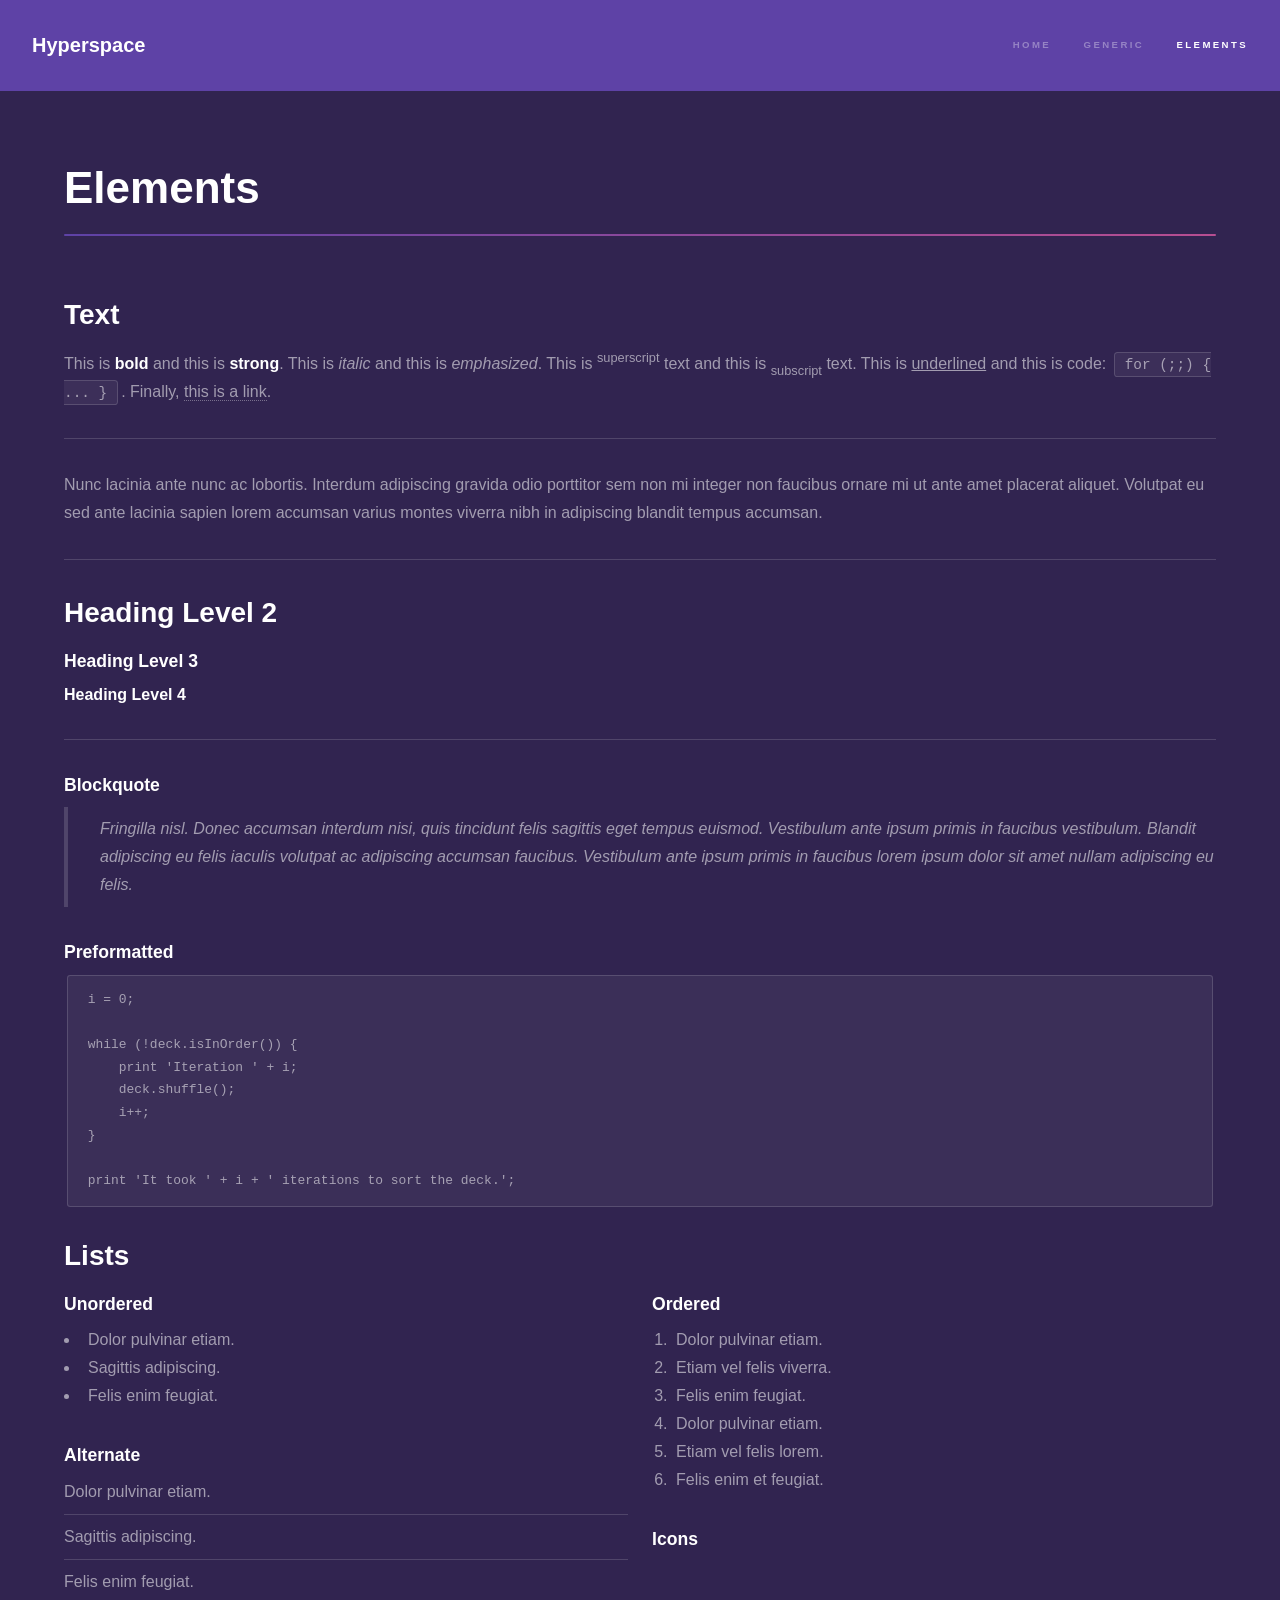
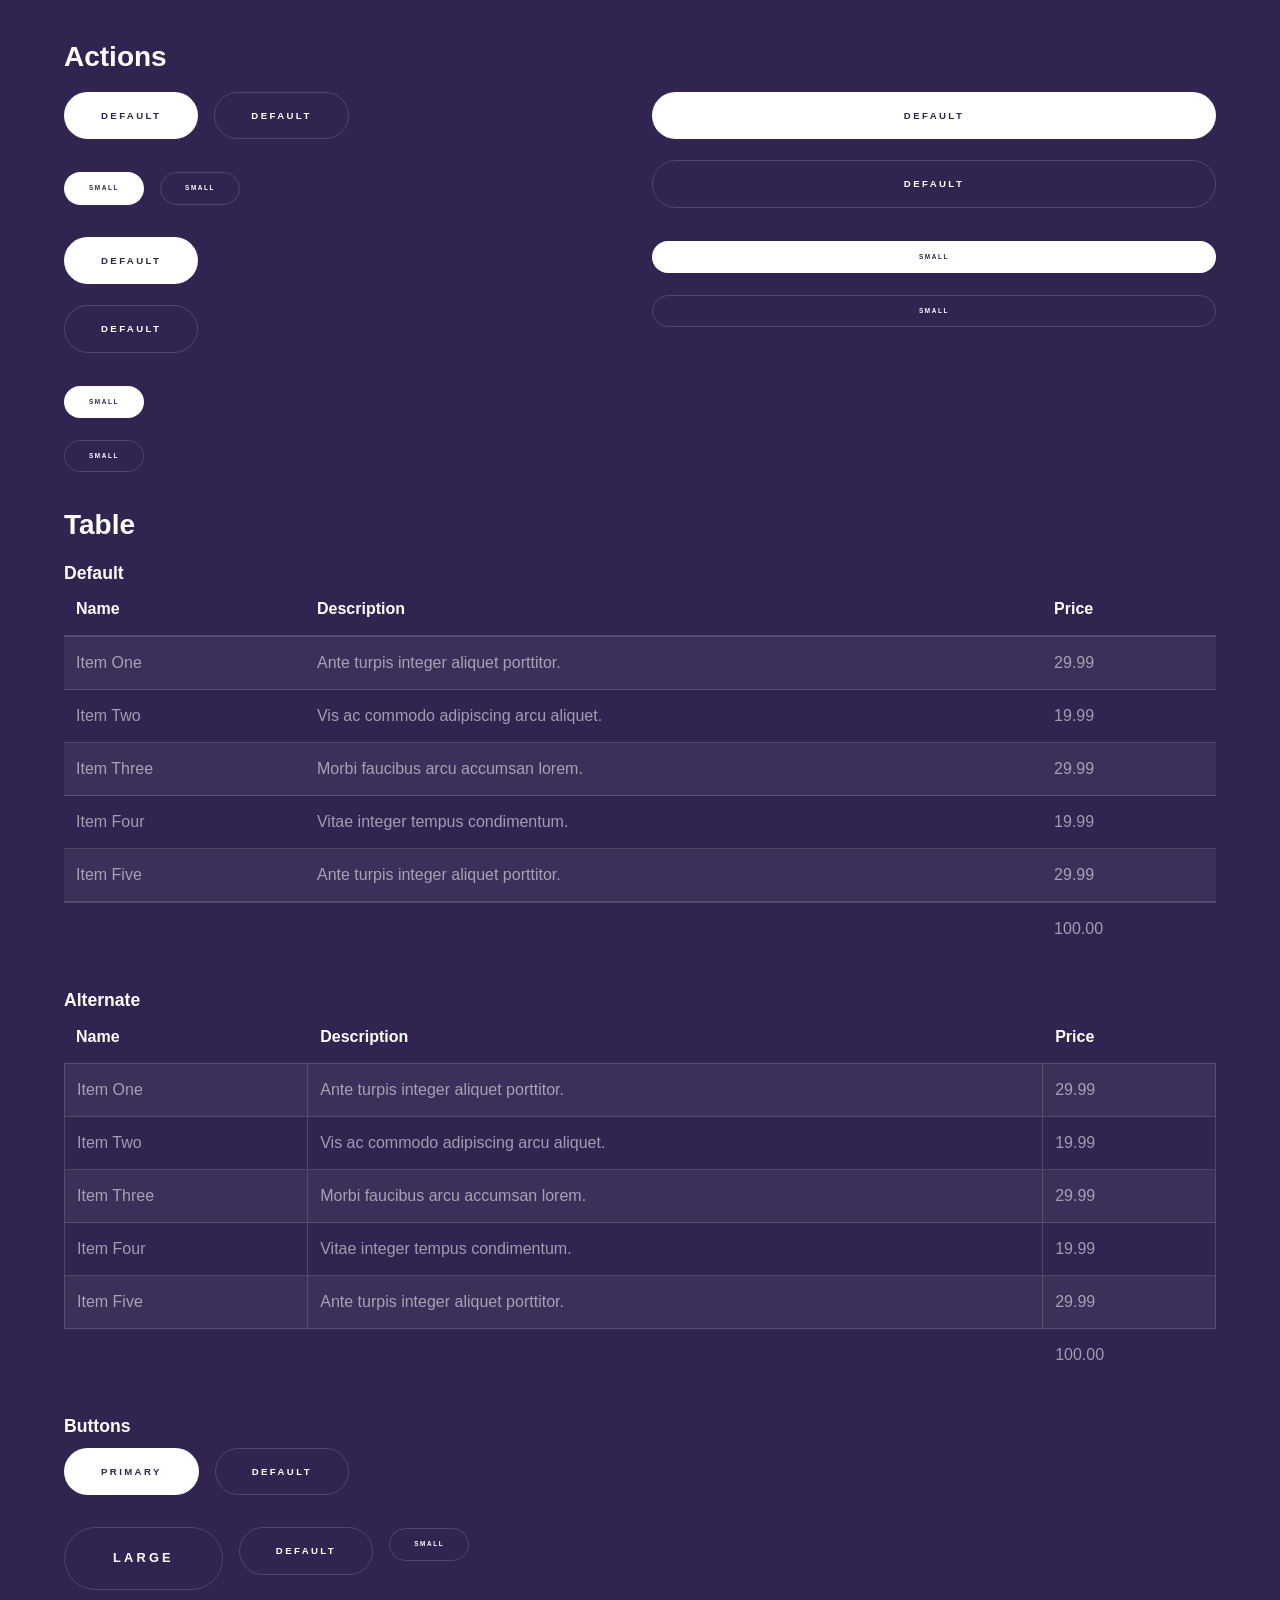
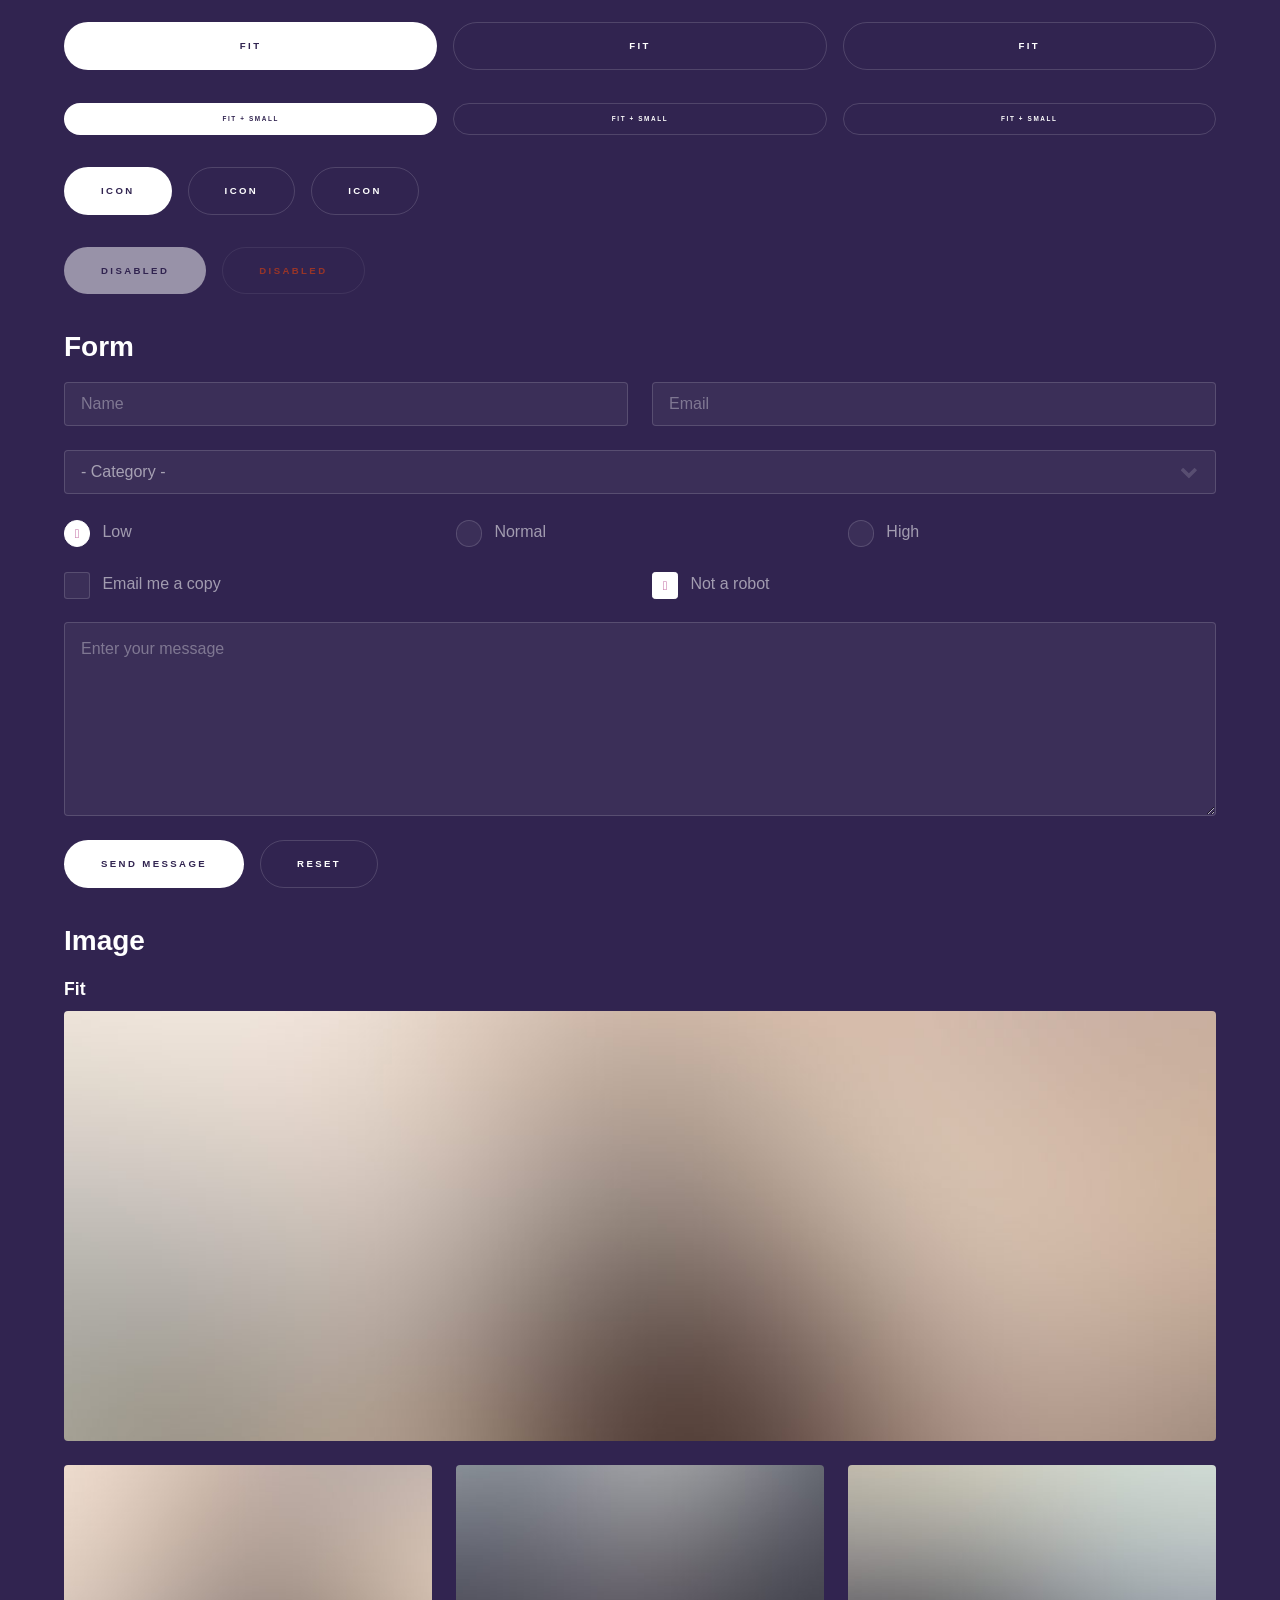
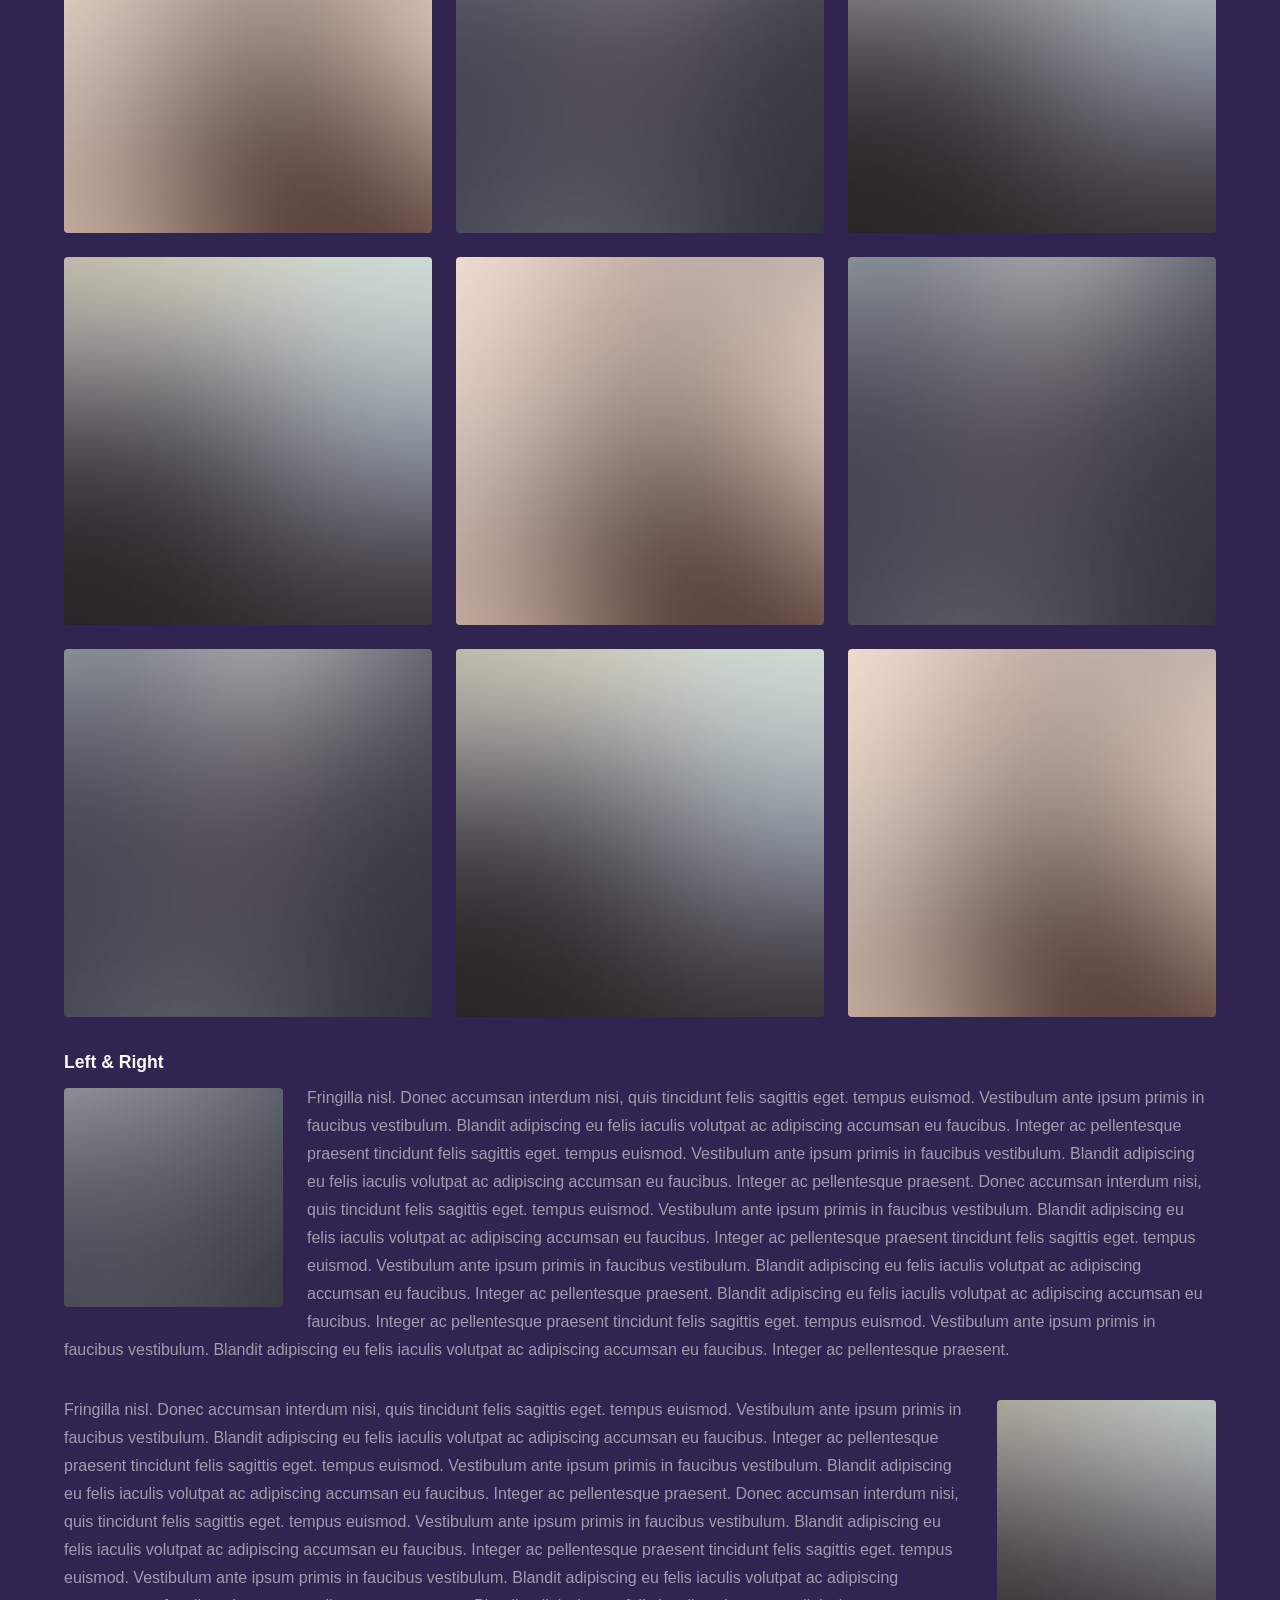
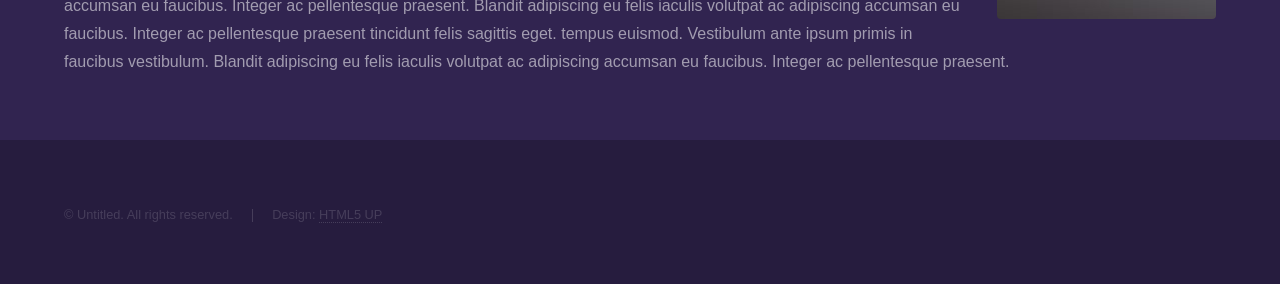
<file: ai/elements.html>
<!DOCTYPE HTML>
<!--
	Hyperspace by HTML5 UP
	html5up.net | @ajlkn
	Free for personal and commercial use under the CCA 3.0 license (html5up.net/license)
-->
<html>
	<head>
		<title>Elements - Hyperspace by HTML5 UP</title>
		<meta charset="utf-8" />
		<meta name="viewport" content="width=device-width, initial-scale=1, user-scalable=no" />
		<link rel="stylesheet" href="assets/css/main.css" />
		<noscript><link rel="stylesheet" href="assets/css/noscript.css" /></noscript>
	</head>
	<body class="is-preload">

		<!-- Header -->
			<header id="header">
				<a href="index.html" class="title">Hyperspace</a>
				<nav>
					<ul>
						<li><a href="index.html">Home</a></li>
						<li><a href="generic.html">Generic</a></li>
						<li><a href="elements.html"  class="active">Elements</a></li>
					</ul>
				</nav>
			</header>

		<!-- Wrapper -->
			<div id="wrapper">

				<!-- Main -->
					<section id="main" class="wrapper">
						<div class="inner">
							<h1 class="major">Elements</h1>

							<!-- Text -->
								<section>
									<h2>Text</h2>
									<p>This is <b>bold</b> and this is <strong>strong</strong>. This is <i>italic</i> and this is <em>emphasized</em>.
									This is <sup>superscript</sup> text and this is <sub>subscript</sub> text.
									This is <u>underlined</u> and this is code: <code>for (;;) { ... }</code>. Finally, <a href="#">this is a link</a>.</p>
									<hr />
									<p>Nunc lacinia ante nunc ac lobortis. Interdum adipiscing gravida odio porttitor sem non mi integer non faucibus ornare mi ut ante amet placerat aliquet. Volutpat eu sed ante lacinia sapien lorem accumsan varius montes viverra nibh in adipiscing blandit tempus accumsan.</p>
									<hr />
									<h2>Heading Level 2</h2>
									<h3>Heading Level 3</h3>
									<h4>Heading Level 4</h4>
									<hr />
									<h3>Blockquote</h3>
									<blockquote>Fringilla nisl. Donec accumsan interdum nisi, quis tincidunt felis sagittis eget tempus euismod. Vestibulum ante ipsum primis in faucibus vestibulum. Blandit adipiscing eu felis iaculis volutpat ac adipiscing accumsan faucibus. Vestibulum ante ipsum primis in faucibus lorem ipsum dolor sit amet nullam adipiscing eu felis.</blockquote>
									<h3>Preformatted</h3>
									<pre><code>i = 0;

while (!deck.isInOrder()) {
    print 'Iteration ' + i;
    deck.shuffle();
    i++;
}

print 'It took ' + i + ' iterations to sort the deck.';</code></pre>
								</section>

							<!-- Lists -->
								<section>
									<h2>Lists</h2>
									<div class="row">
										<div class="col-6 col-12-medium">
											<h3>Unordered</h3>
											<ul>
												<li>Dolor pulvinar etiam.</li>
												<li>Sagittis adipiscing.</li>
												<li>Felis enim feugiat.</li>
											</ul>
											<h3>Alternate</h3>
											<ul class="alt">
												<li>Dolor pulvinar etiam.</li>
												<li>Sagittis adipiscing.</li>
												<li>Felis enim feugiat.</li>
											</ul>
										</div>
										<div class="col-6 col-12-medium">
											<h3>Ordered</h3>
											<ol>
												<li>Dolor pulvinar etiam.</li>
												<li>Etiam vel felis viverra.</li>
												<li>Felis enim feugiat.</li>
												<li>Dolor pulvinar etiam.</li>
												<li>Etiam vel felis lorem.</li>
												<li>Felis enim et feugiat.</li>
											</ol>
											<h3>Icons</h3>
											<ul class="icons">
												<li><a href="#" class="icon brands fa-twitter"><span class="label">Twitter</span></a></li>
												<li><a href="#" class="icon brands fa-facebook-f"><span class="label">Facebook</span></a></li>
												<li><a href="#" class="icon brands fa-instagram"><span class="label">Instagram</span></a></li>
												<li><a href="#" class="icon brands fa-github"><span class="label">Github</span></a></li>
											</ul>
										</div>
									</div>
									<h2>Actions</h2>
									<div class="row">
										<div class="col-6 col-12-medium">
											<ul class="actions">
												<li><a href="#" class="button primary">Default</a></li>
												<li><a href="#" class="button">Default</a></li>
											</ul>
											<ul class="actions small">
												<li><a href="#" class="button primary small">Small</a></li>
												<li><a href="#" class="button small">Small</a></li>
											</ul>
											<ul class="actions stacked">
												<li><a href="#" class="button primary">Default</a></li>
												<li><a href="#" class="button">Default</a></li>
											</ul>
											<ul class="actions stacked">
												<li><a href="#" class="button primary small">Small</a></li>
												<li><a href="#" class="button small">Small</a></li>
											</ul>
										</div>
										<div class="col-6 col-12-medium">
											<ul class="actions stacked">
												<li><a href="#" class="button primary fit">Default</a></li>
												<li><a href="#" class="button fit">Default</a></li>
											</ul>
											<ul class="actions stacked">
												<li><a href="#" class="button primary small fit">Small</a></li>
												<li><a href="#" class="button small fit">Small</a></li>
											</ul>
										</div>
									</div>
								</section>

							<!-- Table -->
								<section>
									<h2>Table</h2>
									<h3>Default</h3>
									<div class="table-wrapper">
										<table>
											<thead>
												<tr>
													<th>Name</th>
													<th>Description</th>
													<th>Price</th>
												</tr>
											</thead>
											<tbody>
												<tr>
													<td>Item One</td>
													<td>Ante turpis integer aliquet porttitor.</td>
													<td>29.99</td>
												</tr>
												<tr>
													<td>Item Two</td>
													<td>Vis ac commodo adipiscing arcu aliquet.</td>
													<td>19.99</td>
												</tr>
												<tr>
													<td>Item Three</td>
													<td> Morbi faucibus arcu accumsan lorem.</td>
													<td>29.99</td>
												</tr>
												<tr>
													<td>Item Four</td>
													<td>Vitae integer tempus condimentum.</td>
													<td>19.99</td>
												</tr>
												<tr>
													<td>Item Five</td>
													<td>Ante turpis integer aliquet porttitor.</td>
													<td>29.99</td>
												</tr>
											</tbody>
											<tfoot>
												<tr>
													<td colspan="2"></td>
													<td>100.00</td>
												</tr>
											</tfoot>
										</table>
									</div>

									<h3>Alternate</h3>
									<div class="table-wrapper">
										<table class="alt">
											<thead>
												<tr>
													<th>Name</th>
													<th>Description</th>
													<th>Price</th>
												</tr>
											</thead>
											<tbody>
												<tr>
													<td>Item One</td>
													<td>Ante turpis integer aliquet porttitor.</td>
													<td>29.99</td>
												</tr>
												<tr>
													<td>Item Two</td>
													<td>Vis ac commodo adipiscing arcu aliquet.</td>
													<td>19.99</td>
												</tr>
												<tr>
													<td>Item Three</td>
													<td> Morbi faucibus arcu accumsan lorem.</td>
													<td>29.99</td>
												</tr>
												<tr>
													<td>Item Four</td>
													<td>Vitae integer tempus condimentum.</td>
													<td>19.99</td>
												</tr>
												<tr>
													<td>Item Five</td>
													<td>Ante turpis integer aliquet porttitor.</td>
													<td>29.99</td>
												</tr>
											</tbody>
											<tfoot>
												<tr>
													<td colspan="2"></td>
													<td>100.00</td>
												</tr>
											</tfoot>
										</table>
									</div>
								</section>

							<!-- Buttons -->
								<section>
									<h3>Buttons</h3>
									<ul class="actions">
										<li><a href="#" class="button primary">Primary</a></li>
										<li><a href="#" class="button">Default</a></li>
									</ul>
									<ul class="actions">
										<li><a href="#" class="button large">Large</a></li>
										<li><a href="#" class="button">Default</a></li>
										<li><a href="#" class="button small">Small</a></li>
									</ul>
									<ul class="actions fit">
										<li><a href="#" class="button primary fit">Fit</a></li>
										<li><a href="#" class="button fit">Fit</a></li>
										<li><a href="#" class="button fit">Fit</a></li>
									</ul>
									<ul class="actions fit small">
										<li><a href="#" class="button primary fit small">Fit + Small</a></li>
										<li><a href="#" class="button fit small">Fit + Small</a></li>
										<li><a href="#" class="button fit small">Fit + Small</a></li>
									</ul>
									<ul class="actions">
										<li><a href="#" class="button primary icon solid fa-download">Icon</a></li>
										<li><a href="#" class="button icon solid fa-upload">Icon</a></li>
										<li><a href="#" class="button icon solid fa-save">Icon</a></li>
									</ul>
									<ul class="actions">
										<li><span class="button primary disabled">Disabled</span></li>
										<li><span class="button disabled">Disabled</span></li>
									</ul>
								</section>

							<!-- Form -->
								<section>
									<h2>Form</h2>
									<form method="post" action="#">
										<div class="row gtr-uniform">
											<div class="col-6 col-12-xsmall">
												<input type="text" name="demo-name" id="demo-name" value="" placeholder="Name" />
											</div>
											<div class="col-6 col-12-xsmall">
												<input type="email" name="demo-email" id="demo-email" value="" placeholder="Email" />
											</div>
											<div class="col-12">
												<select name="demo-category" id="demo-category">
													<option value="">- Category -</option>
													<option value="1">Manufacturing</option>
													<option value="1">Shipping</option>
													<option value="1">Administration</option>
													<option value="1">Human Resources</option>
												</select>
											</div>
											<div class="col-4 col-12-small">
												<input type="radio" id="demo-priority-low" name="demo-priority" checked>
												<label for="demo-priority-low">Low</label>
											</div>
											<div class="col-4 col-12-small">
												<input type="radio" id="demo-priority-normal" name="demo-priority">
												<label for="demo-priority-normal">Normal</label>
											</div>
											<div class="col-4 col-12-small">
												<input type="radio" id="demo-priority-high" name="demo-priority">
												<label for="demo-priority-high">High</label>
											</div>
											<div class="col-6 col-12-small">
												<input type="checkbox" id="demo-copy" name="demo-copy">
												<label for="demo-copy">Email me a copy</label>
											</div>
											<div class="col-6 col-12-small">
												<input type="checkbox" id="demo-human" name="demo-human" checked>
												<label for="demo-human">Not a robot</label>
											</div>
											<div class="col-12">
												<textarea name="demo-message" id="demo-message" placeholder="Enter your message" rows="6"></textarea>
											</div>
											<div class="col-12">
												<ul class="actions">
													<li><input type="submit" value="Send Message" class="primary" /></li>
													<li><input type="reset" value="Reset" /></li>
												</ul>
											</div>
										</div>
									</form>
								</section>

							<!-- Image -->
								<section>
									<h2>Image</h2>
									<h3>Fit</h3>
									<div class="box alt">
										<div class="row gtr-uniform">
											<div class="col-12"><span class="image fit"><img src="images/pic04.jpg" alt="" /></span></div>
											<div class="col-4"><span class="image fit"><img src="images/pic01.jpg" alt="" /></span></div>
											<div class="col-4"><span class="image fit"><img src="images/pic02.jpg" alt="" /></span></div>
											<div class="col-4"><span class="image fit"><img src="images/pic03.jpg" alt="" /></span></div>
											<div class="col-4"><span class="image fit"><img src="images/pic03.jpg" alt="" /></span></div>
											<div class="col-4"><span class="image fit"><img src="images/pic01.jpg" alt="" /></span></div>
											<div class="col-4"><span class="image fit"><img src="images/pic02.jpg" alt="" /></span></div>
											<div class="col-4"><span class="image fit"><img src="images/pic02.jpg" alt="" /></span></div>
											<div class="col-4"><span class="image fit"><img src="images/pic03.jpg" alt="" /></span></div>
											<div class="col-4"><span class="image fit"><img src="images/pic01.jpg" alt="" /></span></div>
										</div>
									</div>
									<h3>Left &amp; Right</h3>
									<p><span class="image left"><img src="images/pic05.jpg" alt="" /></span>Fringilla nisl. Donec accumsan interdum nisi, quis tincidunt felis sagittis eget. tempus euismod. Vestibulum ante ipsum primis in faucibus vestibulum. Blandit adipiscing eu felis iaculis volutpat ac adipiscing accumsan eu faucibus. Integer ac pellentesque praesent tincidunt felis sagittis eget. tempus euismod. Vestibulum ante ipsum primis in faucibus vestibulum. Blandit adipiscing eu felis iaculis volutpat ac adipiscing accumsan eu faucibus. Integer ac pellentesque praesent. Donec accumsan interdum nisi, quis tincidunt felis sagittis eget. tempus euismod. Vestibulum ante ipsum primis in faucibus vestibulum. Blandit adipiscing eu felis iaculis volutpat ac adipiscing accumsan eu faucibus. Integer ac pellentesque praesent tincidunt felis sagittis eget. tempus euismod. Vestibulum ante ipsum primis in faucibus vestibulum. Blandit adipiscing eu felis iaculis volutpat ac adipiscing accumsan eu faucibus. Integer ac pellentesque praesent. Blandit adipiscing eu felis iaculis volutpat ac adipiscing accumsan eu faucibus. Integer ac pellentesque praesent tincidunt felis sagittis eget. tempus euismod. Vestibulum ante ipsum primis in faucibus vestibulum. Blandit adipiscing eu felis iaculis volutpat ac adipiscing accumsan eu faucibus. Integer ac pellentesque praesent.</p>
									<p><span class="image right"><img src="images/pic06.jpg" alt="" /></span>Fringilla nisl. Donec accumsan interdum nisi, quis tincidunt felis sagittis eget. tempus euismod. Vestibulum ante ipsum primis in faucibus vestibulum. Blandit adipiscing eu felis iaculis volutpat ac adipiscing accumsan eu faucibus. Integer ac pellentesque praesent tincidunt felis sagittis eget. tempus euismod. Vestibulum ante ipsum primis in faucibus vestibulum. Blandit adipiscing eu felis iaculis volutpat ac adipiscing accumsan eu faucibus. Integer ac pellentesque praesent. Donec accumsan interdum nisi, quis tincidunt felis sagittis eget. tempus euismod. Vestibulum ante ipsum primis in faucibus vestibulum. Blandit adipiscing eu felis iaculis volutpat ac adipiscing accumsan eu faucibus. Integer ac pellentesque praesent tincidunt felis sagittis eget. tempus euismod. Vestibulum ante ipsum primis in faucibus vestibulum. Blandit adipiscing eu felis iaculis volutpat ac adipiscing accumsan eu faucibus. Integer ac pellentesque praesent. Blandit adipiscing eu felis iaculis volutpat ac adipiscing accumsan eu faucibus. Integer ac pellentesque praesent tincidunt felis sagittis eget. tempus euismod. Vestibulum ante ipsum primis in faucibus vestibulum. Blandit adipiscing eu felis iaculis volutpat ac adipiscing accumsan eu faucibus. Integer ac pellentesque praesent.</p>
								</section>

						</div>
					</section>

			</div>

		<!-- Footer -->
			<footer id="footer" class="wrapper alt">
				<div class="inner">
					<ul class="menu">
						<li>&copy; Untitled. All rights reserved.</li><li>Design: <a href="http://html5up.net">HTML5 UP</a></li>
					</ul>
				</div>
			</footer>

		<!-- Scripts -->
			<script src="assets/js/jquery.min.js"></script>
			<script src="assets/js/jquery.scrollex.min.js"></script>
			<script src="assets/js/jquery.scrolly.min.js"></script>
			<script src="assets/js/browser.min.js"></script>
			<script src="assets/js/breakpoints.min.js"></script>
			<script src="assets/js/util.js"></script>
			<script src="assets/js/main.js"></script>

	</body>
</html>
</file>
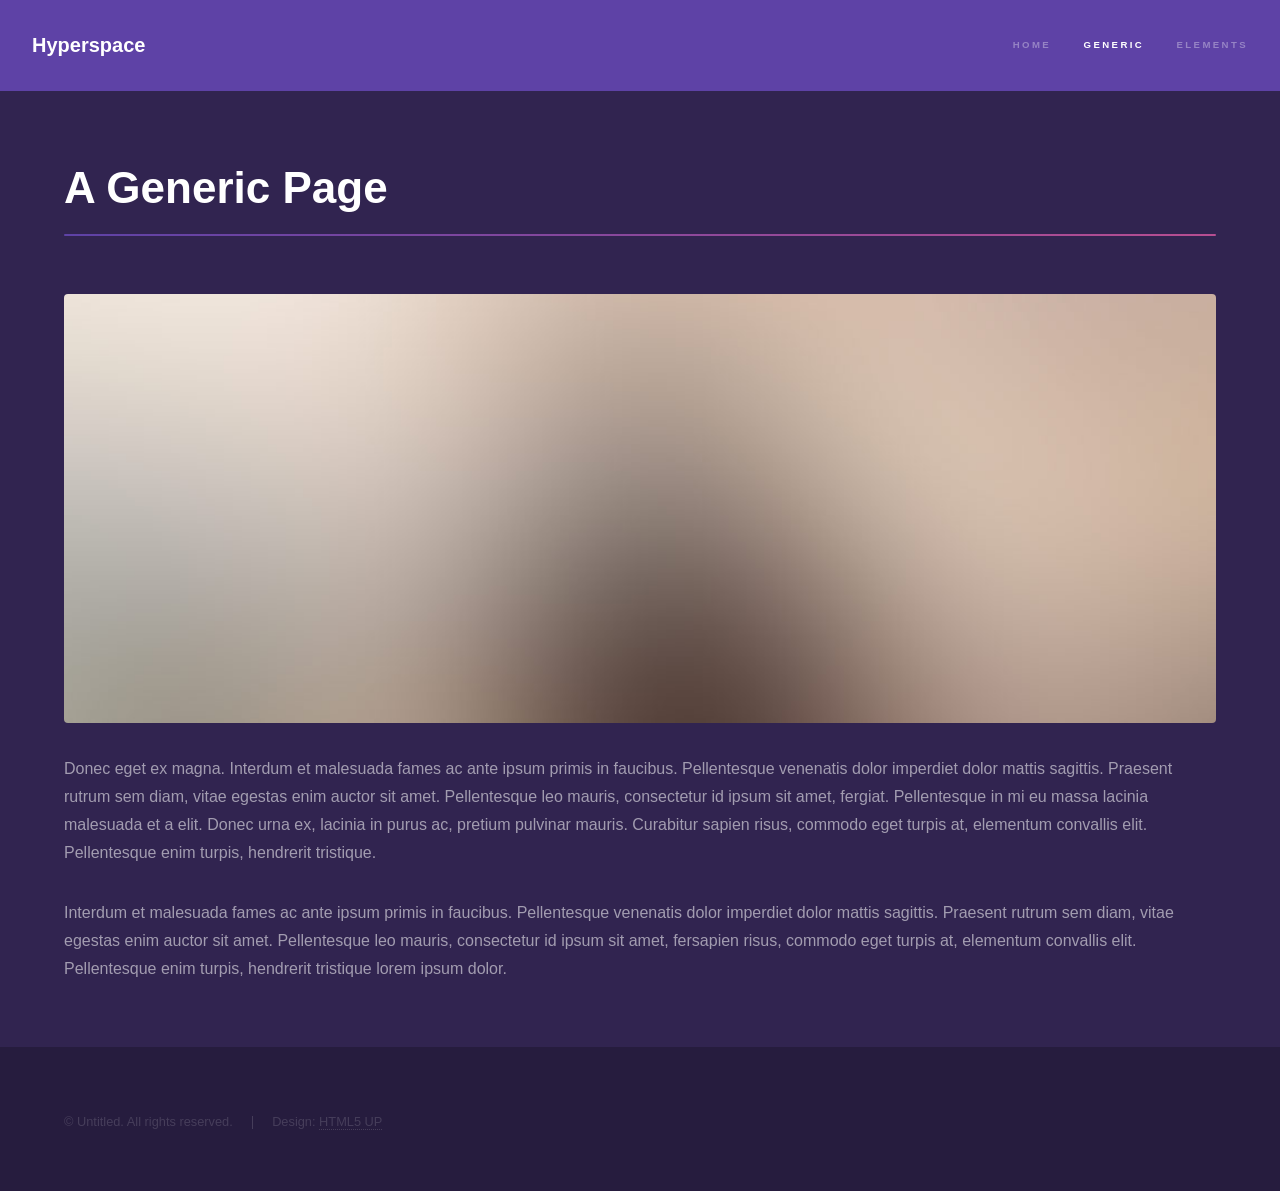
<file: ai/generic.html>
<!DOCTYPE HTML>
<!--
	Hyperspace by HTML5 UP
	html5up.net | @ajlkn
	Free for personal and commercial use under the CCA 3.0 license (html5up.net/license)
-->
<html>
	<head>
		<title>Generic - Hyperspace by HTML5 UP</title>
		<meta charset="utf-8" />
		<meta name="viewport" content="width=device-width, initial-scale=1, user-scalable=no" />
		<link rel="stylesheet" href="assets/css/main.css" />
		<noscript><link rel="stylesheet" href="assets/css/noscript.css" /></noscript>
	</head>
	<body class="is-preload">

		<!-- Header -->
			<header id="header">
				<a href="index.html" class="title">Hyperspace</a>
				<nav>
					<ul>
						<li><a href="index.html">Home</a></li>
						<li><a href="generic.html" class="active">Generic</a></li>
						<li><a href="elements.html">Elements</a></li>
					</ul>
				</nav>
			</header>

		<!-- Wrapper -->
			<div id="wrapper">

				<!-- Main -->
					<section id="main" class="wrapper">
						<div class="inner">
							<h1 class="major">A Generic Page</h1>
							<span class="image fit"><img src="images/pic04.jpg" alt="" /></span>
							<p>Donec eget ex magna. Interdum et malesuada fames ac ante ipsum primis in faucibus. Pellentesque venenatis dolor imperdiet dolor mattis sagittis. Praesent rutrum sem diam, vitae egestas enim auctor sit amet. Pellentesque leo mauris, consectetur id ipsum sit amet, fergiat. Pellentesque in mi eu massa lacinia malesuada et a elit. Donec urna ex, lacinia in purus ac, pretium pulvinar mauris. Curabitur sapien risus, commodo eget turpis at, elementum convallis elit. Pellentesque enim turpis, hendrerit tristique.</p>
							<p>Interdum et malesuada fames ac ante ipsum primis in faucibus. Pellentesque venenatis dolor imperdiet dolor mattis sagittis. Praesent rutrum sem diam, vitae egestas enim auctor sit amet. Pellentesque leo mauris, consectetur id ipsum sit amet, fersapien risus, commodo eget turpis at, elementum convallis elit. Pellentesque enim turpis, hendrerit tristique lorem ipsum dolor.</p>
						</div>
					</section>

			</div>

		<!-- Footer -->
			<footer id="footer" class="wrapper alt">
				<div class="inner">
					<ul class="menu">
						<li>&copy; Untitled. All rights reserved.</li><li>Design: <a href="http://html5up.net">HTML5 UP</a></li>
					</ul>
				</div>
			</footer>

		<!-- Scripts -->
			<script src="assets/js/jquery.min.js"></script>
			<script src="assets/js/jquery.scrollex.min.js"></script>
			<script src="assets/js/jquery.scrolly.min.js"></script>
			<script src="assets/js/browser.min.js"></script>
			<script src="assets/js/breakpoints.min.js"></script>
			<script src="assets/js/util.js"></script>
			<script src="assets/js/main.js"></script>

	</body>
</html>
</file>
<file: ai/assets/css/main.css>
.eniac-logo {
	height: 10em;
	width: 10em;
	display: inline-block;
	/* position: sticky; */
	position: fixed;
	margin-left: 65%;
	margin-top: 40%;
	z-index: 3;
	transition: transform .2s;
	/* top: 0; */
}
.eniac-logo:hover {
	transform: scale(1.4);

}

.inner span {
	color: orangered !important;
}

@import url(fontawesome-all.min.css);

/*
	Hyperspace by HTML5 UP
	html5up.net | @ajlkn
	Free for personal and commercial use under the CCA 3.0 license (html5up.net/license)
*/

html, body, div, span, applet, object,
iframe, h1, h2, h3, h4, h5, h6, p, blockquote,
pre, a, abbr, acronym, address, big, cite,
code, del, dfn, em, img, ins, kbd, q, s, samp,
small, strike, strong, sub, sup, tt, var, b,
u, i, center, dl, dt, dd, ol, ul, li, fieldset,
form, label, legend, table, caption, tbody,
tfoot, thead, tr, th, td, article, aside,
canvas, details, embed, figure, figcaption,
footer, header, hgroup, menu, nav, output, ruby,
section, summary, time, mark, audio, video {
	margin: 0;
	padding: 0;
	border: 0;
	font-size: 100%;
	font: inherit;
	vertical-align: baseline;}

article, aside, details, figcaption, figure,
footer, header, hgroup, menu, nav, section {
	display: block;}

body {
	line-height: 1;
}

ol, ul {
	list-style: none;
}

blockquote, q {
	quotes: none;
}

	blockquote:before, blockquote:after, q:before, q:after {
		content: '';
		content: none;
	}

table {
	border-collapse: collapse;
	border-spacing: 0;
}

body {
	-webkit-text-size-adjust: none;
}

mark {
	background-color: transparent;
	color: inherit;
}

input::-moz-focus-inner {
	border: 0;
	padding: 0;
}

input, select, textarea {
	-moz-appearance: none;
	-webkit-appearance: none;
	-ms-appearance: none;
	appearance: none;
}

/* Basic */

	@-ms-viewport {
		width: device-width;
	}

	body {
		-ms-overflow-style: scrollbar;
	}

	@media screen and (max-width: 480px) {

		html, body {
			min-width: 320px;
		}

	}

	html {
		box-sizing: border-box;
	}

	*, *:before, *:after {
		box-sizing: inherit;
	}

	body {
		background: #312450;
	}

		body.is-preload *, body.is-preload *:before, body.is-preload *:after {
			-moz-animation: none !important;
			-webkit-animation: none !important;
			-ms-animation: none !important;
			animation: none !important;
			-moz-transition: none !important;
			-webkit-transition: none !important;
			-ms-transition: none !important;
			transition: none !important;
		}

/* Type */

	body, input, select, textarea {
		color: rgba(255, 255, 255, 0.55);
		font-family: Arial, Helvetica, sans-serif;
		font-size: 16.5pt;
		font-weight: normal;
		line-height: 1.75;
	}

		@media screen and (max-width: 1680px) {

			body, input, select, textarea {
				font-size: 13pt;
			}

		}

		@media screen and (max-width: 1280px) {

			body, input, select, textarea {
				font-size: 12pt;
			}

		}

		@media screen and (max-width: 360px) {

			body, input, select, textarea {
				font-size: 11pt;
			}

		}

	a {
		-moz-transition: color 0.2s ease, border-bottom-color 0.2s ease;
		-webkit-transition: color 0.2s ease, border-bottom-color 0.2s ease;
		-ms-transition: color 0.2s ease, border-bottom-color 0.2s ease;
		transition: color 0.2s ease, border-bottom-color 0.2s ease;
		border-bottom: dotted 1px rgba(255, 255, 255, 0.35);
		color: inherit;
		text-decoration: none;
	}

		a:hover {
			border-bottom-color: transparent;
			color: #ffffff;
		}

	strong, b {
		color: #ffffff;
		font-weight: bold;
	}

	em, i {
		font-style: italic;
	}

	p {
		margin: 0 0 2em 0;
	}

	h1, h2, h3, h4, h5, h6 {
		color: #ffffff;
		font-weight: bold;
		line-height: 1.5;
		margin: 0 0 0.5em 0;
	}

		h1 a, h2 a, h3 a, h4 a, h5 a, h6 a {
			color: inherit;
			text-decoration: none;
		}

	h1 {
		font-size: 2.75em;
	}

		h1.major {
			margin: 0 0 1.3em 0;
			position: relative;
			padding-bottom: 0.35em;
		}

			h1.major:after {
				background-image: -moz-linear-gradient(to right, #5e42a6, #b74e91);
				background-image: -webkit-linear-gradient(to right, #5e42a6, #b74e91);
				background-image: -ms-linear-gradient(to right, #5e42a6, #b74e91);
				background-image: linear-gradient(to right, #5e42a6, #b74e91);
				-moz-transition: max-width 0.2s ease;
				-webkit-transition: max-width 0.2s ease;
				-ms-transition: max-width 0.2s ease;
				transition: max-width 0.2s ease;
				border-radius: 0.2em;
				bottom: 0;
				content: '';
				height: 0.05em;
				position: absolute;
				right: 0;
				width: 100%;
			}

	h2 {
		font-size: 1.75em;
	}

	h3 {
		font-size: 1.1em;
	}

	h4 {
		font-size: 1em;
	}

	h5 {
		font-size: 0.8em;
	}

	h6 {
		font-size: 0.6em;
	}

	@media screen and (max-width: 736px) {

		h1 {
			font-size: 2em;
		}

		h2 {
			font-size: 1.25em;
		}

		h3 {
			font-size: 1em;
		}

		h4 {
			font-size: 0.8em;
		}

		h5 {
			font-size: 0.6em;
		}

		h6 {
			font-size: 0.6em;
		}

	}

	sub {
		font-size: 0.8em;
		position: relative;
		top: 0.5em;
	}

	sup {
		font-size: 0.8em;
		position: relative;
		top: -0.5em;
	}

	blockquote {
		border-left: solid 4px rgba(255, 255, 255, 0.15);
		font-style: italic;
		margin: 0 0 2em 0;
		padding: 0.5em 0 0.5em 2em;
	}

	code {
		background: rgba(255, 255, 255, 0.05);
		border-radius: 0.25em;
		border: solid 1px rgba(255, 255, 255, 0.15);
		font-family: "Courier New", monospace;
		font-size: 0.9em;
		margin: 0 0.25em;
		padding: 0.25em 0.65em;
	}

	pre {
		-webkit-overflow-scrolling: touch;
		font-family: "Courier New", monospace;
		font-size: 0.9em;
		margin: 0 0 2em 0;
	}

		pre code {
			display: block;
			line-height: 1.75em;
			padding: 1em 1.5em;
			overflow-x: auto;
		}

	hr {
		border: 0;
		border-bottom: solid 1px rgba(255, 255, 255, 0.15);
		margin: 2em 0;
	}

		hr.major {
			margin: 3em 0;
		}

	.align-left {
		text-align: left;
	}

	.align-center {
		text-align: center;
	}

	.align-right {
		text-align: right;
	}

/* Row */

	.row {
		display: flex;
		flex-wrap: wrap;
		box-sizing: border-box;
		align-items: stretch;
	}

		.row > * {
			box-sizing: border-box;
		}

		.row.gtr-uniform > * > :last-child {
			margin-bottom: 0;
		}

		.row.aln-left {
			justify-content: flex-start;
		}

		.row.aln-center {
			justify-content: center;
		}

		.row.aln-right {
			justify-content: flex-end;
		}

		.row.aln-top {
			align-items: flex-start;
		}

		.row.aln-middle {
			align-items: center;
		}

		.row.aln-bottom {
			align-items: flex-end;
		}

		.row > .imp {
			order: -1;
		}

		.row > .col-1 {
			width: 8.33333%;
		}

		.row > .off-1 {
			margin-left: 8.33333%;
		}

		.row > .col-2 {
			width: 16.66667%;
		}

		.row > .off-2 {
			margin-left: 16.66667%;
		}

		.row > .col-3 {
			width: 25%;
		}

		.row > .off-3 {
			margin-left: 25%;
		}

		.row > .col-4 {
			width: 33.33333%;
		}

		.row > .off-4 {
			margin-left: 33.33333%;
		}

		.row > .col-5 {
			width: 41.66667%;
		}

		.row > .off-5 {
			margin-left: 41.66667%;
		}

		.row > .col-6 {
			width: 50%;
		}

		.row > .off-6 {
			margin-left: 50%;
		}

		.row > .col-7 {
			width: 58.33333%;
		}

		.row > .off-7 {
			margin-left: 58.33333%;
		}

		.row > .col-8 {
			width: 66.66667%;
		}

		.row > .off-8 {
			margin-left: 66.66667%;
		}

		.row > .col-9 {
			width: 75%;
		}

		.row > .off-9 {
			margin-left: 75%;
		}

		.row > .col-10 {
			width: 83.33333%;
		}

		.row > .off-10 {
			margin-left: 83.33333%;
		}

		.row > .col-11 {
			width: 91.66667%;
		}

		.row > .off-11 {
			margin-left: 91.66667%;
		}

		.row > .col-12 {
			width: 100%;
		}

		.row > .off-12 {
			margin-left: 100%;
		}

		.row.gtr-0 {
			margin-top: 0;
			margin-left: 0em;
		}

			.row.gtr-0 > * {
				padding: 0 0 0 0em;
			}

			.row.gtr-0.gtr-uniform {
				margin-top: 0em;
			}

				.row.gtr-0.gtr-uniform > * {
					padding-top: 0em;
				}

		.row.gtr-25 {
			margin-top: 0;
			margin-left: -0.375em;
		}

			.row.gtr-25 > * {
				padding: 0 0 0 0.375em;
			}

			.row.gtr-25.gtr-uniform {
				margin-top: -0.375em;
			}

				.row.gtr-25.gtr-uniform > * {
					padding-top: 0.375em;
				}

		.row.gtr-50 {
			margin-top: 0;
			margin-left: -0.75em;
		}

			.row.gtr-50 > * {
				padding: 0 0 0 0.75em;
			}

			.row.gtr-50.gtr-uniform {
				margin-top: -0.75em;
			}

				.row.gtr-50.gtr-uniform > * {
					padding-top: 0.75em;
				}

		.row {
			margin-top: 0;
			margin-left: -1.5em;
		}

			.row > * {
				padding: 0 0 0 1.5em;
			}

			.row.gtr-uniform {
				margin-top: -1.5em;
			}

				.row.gtr-uniform > * {
					padding-top: 1.5em;
				}

		.row.gtr-150 {
			margin-top: 0;
			margin-left: -2.25em;
		}

			.row.gtr-150 > * {
				padding: 0 0 0 2.25em;
			}

			.row.gtr-150.gtr-uniform {
				margin-top: -2.25em;
			}

				.row.gtr-150.gtr-uniform > * {
					padding-top: 2.25em;
				}

		.row.gtr-200 {
			margin-top: 0;
			margin-left: -3em;
		}

			.row.gtr-200 > * {
				padding: 0 0 0 3em;
			}

			.row.gtr-200.gtr-uniform {
				margin-top: -3em;
			}

				.row.gtr-200.gtr-uniform > * {
					padding-top: 3em;
				}

		@media screen and (max-width: 1680px) {

			.row {
				display: flex;
				flex-wrap: wrap;
				box-sizing: border-box;
				align-items: stretch;
			}

				.row > * {
					box-sizing: border-box;
				}

				.row.gtr-uniform > * > :last-child {
					margin-bottom: 0;
				}

				.row.aln-left {
					justify-content: flex-start;
				}

				.row.aln-center {
					justify-content: center;
				}

				.row.aln-right {
					justify-content: flex-end;
				}

				.row.aln-top {
					align-items: flex-start;
				}

				.row.aln-middle {
					align-items: center;
				}

				.row.aln-bottom {
					align-items: flex-end;
				}

				.row > .imp-xlarge {
					order: -1;
				}

				.row > .col-1-xlarge {
					width: 8.33333%;
				}

				.row > .off-1-xlarge {
					margin-left: 8.33333%;
				}

				.row > .col-2-xlarge {
					width: 16.66667%;
				}

				.row > .off-2-xlarge {
					margin-left: 16.66667%;
				}

				.row > .col-3-xlarge {
					width: 25%;
				}

				.row > .off-3-xlarge {
					margin-left: 25%;
				}

				.row > .col-4-xlarge {
					width: 33.33333%;
				}

				.row > .off-4-xlarge {
					margin-left: 33.33333%;
				}

				.row > .col-5-xlarge {
					width: 41.66667%;
				}

				.row > .off-5-xlarge {
					margin-left: 41.66667%;
				}

				.row > .col-6-xlarge {
					width: 50%;
				}

				.row > .off-6-xlarge {
					margin-left: 50%;
				}

				.row > .col-7-xlarge {
					width: 58.33333%;
				}

				.row > .off-7-xlarge {
					margin-left: 58.33333%;
				}

				.row > .col-8-xlarge {
					width: 66.66667%;
				}

				.row > .off-8-xlarge {
					margin-left: 66.66667%;
				}

				.row > .col-9-xlarge {
					width: 75%;
				}

				.row > .off-9-xlarge {
					margin-left: 75%;
				}

				.row > .col-10-xlarge {
					width: 83.33333%;
				}

				.row > .off-10-xlarge {
					margin-left: 83.33333%;
				}

				.row > .col-11-xlarge {
					width: 91.66667%;
				}

				.row > .off-11-xlarge {
					margin-left: 91.66667%;
				}

				.row > .col-12-xlarge {
					width: 100%;
				}

				.row > .off-12-xlarge {
					margin-left: 100%;
				}

				.row.gtr-0 {
					margin-top: 0;
					margin-left: 0em;
				}

					.row.gtr-0 > * {
						padding: 0 0 0 0em;
					}

					.row.gtr-0.gtr-uniform {
						margin-top: 0em;
					}

						.row.gtr-0.gtr-uniform > * {
							padding-top: 0em;
						}

				.row.gtr-25 {
					margin-top: 0;
					margin-left: -0.375em;
				}

					.row.gtr-25 > * {
						padding: 0 0 0 0.375em;
					}

					.row.gtr-25.gtr-uniform {
						margin-top: -0.375em;
					}

						.row.gtr-25.gtr-uniform > * {
							padding-top: 0.375em;
						}

				.row.gtr-50 {
					margin-top: 0;
					margin-left: -0.75em;
				}

					.row.gtr-50 > * {
						padding: 0 0 0 0.75em;
					}

					.row.gtr-50.gtr-uniform {
						margin-top: -0.75em;
					}

						.row.gtr-50.gtr-uniform > * {
							padding-top: 0.75em;
						}

				.row {
					margin-top: 0;
					margin-left: -1.5em;
				}

					.row > * {
						padding: 0 0 0 1.5em;
					}

					.row.gtr-uniform {
						margin-top: -1.5em;
					}

						.row.gtr-uniform > * {
							padding-top: 1.5em;
						}

				.row.gtr-150 {
					margin-top: 0;
					margin-left: -2.25em;
				}

					.row.gtr-150 > * {
						padding: 0 0 0 2.25em;
					}

					.row.gtr-150.gtr-uniform {
						margin-top: -2.25em;
					}

						.row.gtr-150.gtr-uniform > * {
							padding-top: 2.25em;
						}

				.row.gtr-200 {
					margin-top: 0;
					margin-left: -3em;
				}

					.row.gtr-200 > * {
						padding: 0 0 0 3em;
					}

					.row.gtr-200.gtr-uniform {
						margin-top: -3em;
					}

						.row.gtr-200.gtr-uniform > * {
							padding-top: 3em;
						}

		}

		@media screen and (max-width: 1280px) {

			.row {
				display: flex;
				flex-wrap: wrap;
				box-sizing: border-box;
				align-items: stretch;
			}

				.row > * {
					box-sizing: border-box;
				}

				.row.gtr-uniform > * > :last-child {
					margin-bottom: 0;
				}

				.row.aln-left {
					justify-content: flex-start;
				}

				.row.aln-center {
					justify-content: center;
				}

				.row.aln-right {
					justify-content: flex-end;
				}

				.row.aln-top {
					align-items: flex-start;
				}

				.row.aln-middle {
					align-items: center;
				}

				.row.aln-bottom {
					align-items: flex-end;
				}

				.row > .imp-large {
					order: -1;
				}

				.row > .col-1-large {
					width: 8.33333%;
				}

				.row > .off-1-large {
					margin-left: 8.33333%;
				}

				.row > .col-2-large {
					width: 16.66667%;
				}

				.row > .off-2-large {
					margin-left: 16.66667%;
				}

				.row > .col-3-large {
					width: 25%;
				}

				.row > .off-3-large {
					margin-left: 25%;
				}

				.row > .col-4-large {
					width: 33.33333%;
				}

				.row > .off-4-large {
					margin-left: 33.33333%;
				}

				.row > .col-5-large {
					width: 41.66667%;
				}

				.row > .off-5-large {
					margin-left: 41.66667%;
				}

				.row > .col-6-large {
					width: 50%;
				}

				.row > .off-6-large {
					margin-left: 50%;
				}

				.row > .col-7-large {
					width: 58.33333%;
				}

				.row > .off-7-large {
					margin-left: 58.33333%;
				}

				.row > .col-8-large {
					width: 66.66667%;
				}

				.row > .off-8-large {
					margin-left: 66.66667%;
				}

				.row > .col-9-large {
					width: 75%;
				}

				.row > .off-9-large {
					margin-left: 75%;
				}

				.row > .col-10-large {
					width: 83.33333%;
				}

				.row > .off-10-large {
					margin-left: 83.33333%;
				}

				.row > .col-11-large {
					width: 91.66667%;
				}

				.row > .off-11-large {
					margin-left: 91.66667%;
				}

				.row > .col-12-large {
					width: 100%;
				}

				.row > .off-12-large {
					margin-left: 100%;
				}

				.row.gtr-0 {
					margin-top: 0;
					margin-left: 0em;
				}

					.row.gtr-0 > * {
						padding: 0 0 0 0em;
					}

					.row.gtr-0.gtr-uniform {
						margin-top: 0em;
					}

						.row.gtr-0.gtr-uniform > * {
							padding-top: 0em;
						}

				.row.gtr-25 {
					margin-top: 0;
					margin-left: -0.375em;
				}

					.row.gtr-25 > * {
						padding: 0 0 0 0.375em;
					}

					.row.gtr-25.gtr-uniform {
						margin-top: -0.375em;
					}

						.row.gtr-25.gtr-uniform > * {
							padding-top: 0.375em;
						}

				.row.gtr-50 {
					margin-top: 0;
					margin-left: -0.75em;
				}

					.row.gtr-50 > * {
						padding: 0 0 0 0.75em;
					}

					.row.gtr-50.gtr-uniform {
						margin-top: -0.75em;
					}

						.row.gtr-50.gtr-uniform > * {
							padding-top: 0.75em;
						}

				.row {
					margin-top: 0;
					margin-left: -1.5em;
				}

					.row > * {
						padding: 0 0 0 1.5em;
					}

					.row.gtr-uniform {
						margin-top: -1.5em;
					}

						.row.gtr-uniform > * {
							padding-top: 1.5em;
						}

				.row.gtr-150 {
					margin-top: 0;
					margin-left: -2.25em;
				}

					.row.gtr-150 > * {
						padding: 0 0 0 2.25em;
					}

					.row.gtr-150.gtr-uniform {
						margin-top: -2.25em;
					}

						.row.gtr-150.gtr-uniform > * {
							padding-top: 2.25em;
						}

				.row.gtr-200 {
					margin-top: 0;
					margin-left: -3em;
				}

					.row.gtr-200 > * {
						padding: 0 0 0 3em;
					}

					.row.gtr-200.gtr-uniform {
						margin-top: -3em;
					}

						.row.gtr-200.gtr-uniform > * {
							padding-top: 3em;
						}

		}

		@media screen and (max-width: 980px) {

			.row {
				display: flex;
				flex-wrap: wrap;
				box-sizing: border-box;
				align-items: stretch;
			}

				.row > * {
					box-sizing: border-box;
				}

				.row.gtr-uniform > * > :last-child {
					margin-bottom: 0;
				}

				.row.aln-left {
					justify-content: flex-start;
				}

				.row.aln-center {
					justify-content: center;
				}

				.row.aln-right {
					justify-content: flex-end;
				}

				.row.aln-top {
					align-items: flex-start;
				}

				.row.aln-middle {
					align-items: center;
				}

				.row.aln-bottom {
					align-items: flex-end;
				}

				.row > .imp-medium {
					order: -1;
				}

				.row > .col-1-medium {
					width: 8.33333%;
				}

				.row > .off-1-medium {
					margin-left: 8.33333%;
				}

				.row > .col-2-medium {
					width: 16.66667%;
				}

				.row > .off-2-medium {
					margin-left: 16.66667%;
				}

				.row > .col-3-medium {
					width: 25%;
				}

				.row > .off-3-medium {
					margin-left: 25%;
				}

				.row > .col-4-medium {
					width: 33.33333%;
				}

				.row > .off-4-medium {
					margin-left: 33.33333%;
				}

				.row > .col-5-medium {
					width: 41.66667%;
				}

				.row > .off-5-medium {
					margin-left: 41.66667%;
				}

				.row > .col-6-medium {
					width: 50%;
				}

				.row > .off-6-medium {
					margin-left: 50%;
				}

				.row > .col-7-medium {
					width: 58.33333%;
				}

				.row > .off-7-medium {
					margin-left: 58.33333%;
				}

				.row > .col-8-medium {
					width: 66.66667%;
				}

				.row > .off-8-medium {
					margin-left: 66.66667%;
				}

				.row > .col-9-medium {
					width: 75%;
				}

				.row > .off-9-medium {
					margin-left: 75%;
				}

				.row > .col-10-medium {
					width: 83.33333%;
				}

				.row > .off-10-medium {
					margin-left: 83.33333%;
				}

				.row > .col-11-medium {
					width: 91.66667%;
				}

				.row > .off-11-medium {
					margin-left: 91.66667%;
				}

				.row > .col-12-medium {
					width: 100%;
				}

				.row > .off-12-medium {
					margin-left: 100%;
				}

				.row.gtr-0 {
					margin-top: 0;
					margin-left: 0em;
				}

					.row.gtr-0 > * {
						padding: 0 0 0 0em;
					}

					.row.gtr-0.gtr-uniform {
						margin-top: 0em;
					}

						.row.gtr-0.gtr-uniform > * {
							padding-top: 0em;
						}

				.row.gtr-25 {
					margin-top: 0;
					margin-left: -0.375em;
				}

					.row.gtr-25 > * {
						padding: 0 0 0 0.375em;
					}

					.row.gtr-25.gtr-uniform {
						margin-top: -0.375em;
					}

						.row.gtr-25.gtr-uniform > * {
							padding-top: 0.375em;
						}

				.row.gtr-50 {
					margin-top: 0;
					margin-left: -0.75em;
				}

					.row.gtr-50 > * {
						padding: 0 0 0 0.75em;
					}

					.row.gtr-50.gtr-uniform {
						margin-top: -0.75em;
					}

						.row.gtr-50.gtr-uniform > * {
							padding-top: 0.75em;
						}

				.row {
					margin-top: 0;
					margin-left: -1.5em;
				}

					.row > * {
						padding: 0 0 0 1.5em;
					}

					.row.gtr-uniform {
						margin-top: -1.5em;
					}

						.row.gtr-uniform > * {
							padding-top: 1.5em;
						}

				.row.gtr-150 {
					margin-top: 0;
					margin-left: -2.25em;
				}

					.row.gtr-150 > * {
						padding: 0 0 0 2.25em;
					}

					.row.gtr-150.gtr-uniform {
						margin-top: -2.25em;
					}

						.row.gtr-150.gtr-uniform > * {
							padding-top: 2.25em;
						}

				.row.gtr-200 {
					margin-top: 0;
					margin-left: -3em;
				}

					.row.gtr-200 > * {
						padding: 0 0 0 3em;
					}

					.row.gtr-200.gtr-uniform {
						margin-top: -3em;
					}

						.row.gtr-200.gtr-uniform > * {
							padding-top: 3em;
						}

		}

		@media screen and (max-width: 736px) {

			.row {
				display: flex;
				flex-wrap: wrap;
				box-sizing: border-box;
				align-items: stretch;
			}

				.row > * {
					box-sizing: border-box;
				}

				.row.gtr-uniform > * > :last-child {
					margin-bottom: 0;
				}

				.row.aln-left {
					justify-content: flex-start;
				}

				.row.aln-center {
					justify-content: center;
				}

				.row.aln-right {
					justify-content: flex-end;
				}

				.row.aln-top {
					align-items: flex-start;
				}

				.row.aln-middle {
					align-items: center;
				}

				.row.aln-bottom {
					align-items: flex-end;
				}

				.row > .imp-small {
					order: -1;
				}

				.row > .col-1-small {
					width: 8.33333%;
				}

				.row > .off-1-small {
					margin-left: 8.33333%;
				}

				.row > .col-2-small {
					width: 16.66667%;
				}

				.row > .off-2-small {
					margin-left: 16.66667%;
				}

				.row > .col-3-small {
					width: 25%;
				}

				.row > .off-3-small {
					margin-left: 25%;
				}

				.row > .col-4-small {
					width: 33.33333%;
				}

				.row > .off-4-small {
					margin-left: 33.33333%;
				}

				.row > .col-5-small {
					width: 41.66667%;
				}

				.row > .off-5-small {
					margin-left: 41.66667%;
				}

				.row > .col-6-small {
					width: 50%;
				}

				.row > .off-6-small {
					margin-left: 50%;
				}

				.row > .col-7-small {
					width: 58.33333%;
				}

				.row > .off-7-small {
					margin-left: 58.33333%;
				}

				.row > .col-8-small {
					width: 66.66667%;
				}

				.row > .off-8-small {
					margin-left: 66.66667%;
				}

				.row > .col-9-small {
					width: 75%;
				}

				.row > .off-9-small {
					margin-left: 75%;
				}

				.row > .col-10-small {
					width: 83.33333%;
				}

				.row > .off-10-small {
					margin-left: 83.33333%;
				}

				.row > .col-11-small {
					width: 91.66667%;
				}

				.row > .off-11-small {
					margin-left: 91.66667%;
				}

				.row > .col-12-small {
					width: 100%;
				}

				.row > .off-12-small {
					margin-left: 100%;
				}

				.row.gtr-0 {
					margin-top: 0;
					margin-left: 0em;
				}

					.row.gtr-0 > * {
						padding: 0 0 0 0em;
					}

					.row.gtr-0.gtr-uniform {
						margin-top: 0em;
					}

						.row.gtr-0.gtr-uniform > * {
							padding-top: 0em;
						}

				.row.gtr-25 {
					margin-top: 0;
					margin-left: -0.375em;
				}

					.row.gtr-25 > * {
						padding: 0 0 0 0.375em;
					}

					.row.gtr-25.gtr-uniform {
						margin-top: -0.375em;
					}

						.row.gtr-25.gtr-uniform > * {
							padding-top: 0.375em;
						}

				.row.gtr-50 {
					margin-top: 0;
					margin-left: -0.75em;
				}

					.row.gtr-50 > * {
						padding: 0 0 0 0.75em;
					}

					.row.gtr-50.gtr-uniform {
						margin-top: -0.75em;
					}

						.row.gtr-50.gtr-uniform > * {
							padding-top: 0.75em;
						}

				.row {
					margin-top: 0;
					margin-left: -1.5em;
				}

					.row > * {
						padding: 0 0 0 1.5em;
					}

					.row.gtr-uniform {
						margin-top: -1.5em;
					}

						.row.gtr-uniform > * {
							padding-top: 1.5em;
						}

				.row.gtr-150 {
					margin-top: 0;
					margin-left: -2.25em;
				}

					.row.gtr-150 > * {
						padding: 0 0 0 2.25em;
					}

					.row.gtr-150.gtr-uniform {
						margin-top: -2.25em;
					}

						.row.gtr-150.gtr-uniform > * {
							padding-top: 2.25em;
						}

				.row.gtr-200 {
					margin-top: 0;
					margin-left: -3em;
				}

					.row.gtr-200 > * {
						padding: 0 0 0 3em;
					}

					.row.gtr-200.gtr-uniform {
						margin-top: -3em;
					}

						.row.gtr-200.gtr-uniform > * {
							padding-top: 3em;
						}

		}

		@media screen and (max-width: 480px) {

			.row {
				display: flex;
				flex-wrap: wrap;
				box-sizing: border-box;
				align-items: stretch;
			}

				.row > * {
					box-sizing: border-box;
				}

				.row.gtr-uniform > * > :last-child {
					margin-bottom: 0;
				}

				.row.aln-left {
					justify-content: flex-start;
				}

				.row.aln-center {
					justify-content: center;
				}

				.row.aln-right {
					justify-content: flex-end;
				}

				.row.aln-top {
					align-items: flex-start;
				}

				.row.aln-middle {
					align-items: center;
				}

				.row.aln-bottom {
					align-items: flex-end;
				}

				.row > .imp-xsmall {
					order: -1;
				}

				.row > .col-1-xsmall {
					width: 8.33333%;
				}

				.row > .off-1-xsmall {
					margin-left: 8.33333%;
				}

				.row > .col-2-xsmall {
					width: 16.66667%;
				}

				.row > .off-2-xsmall {
					margin-left: 16.66667%;
				}

				.row > .col-3-xsmall {
					width: 25%;
				}

				.row > .off-3-xsmall {
					margin-left: 25%;
				}

				.row > .col-4-xsmall {
					width: 33.33333%;
				}

				.row > .off-4-xsmall {
					margin-left: 33.33333%;
				}

				.row > .col-5-xsmall {
					width: 41.66667%;
				}

				.row > .off-5-xsmall {
					margin-left: 41.66667%;
				}

				.row > .col-6-xsmall {
					width: 50%;
				}

				.row > .off-6-xsmall {
					margin-left: 50%;
				}

				.row > .col-7-xsmall {
					width: 58.33333%;
				}

				.row > .off-7-xsmall {
					margin-left: 58.33333%;
				}

				.row > .col-8-xsmall {
					width: 66.66667%;
				}

				.row > .off-8-xsmall {
					margin-left: 66.66667%;
				}

				.row > .col-9-xsmall {
					width: 75%;
				}

				.row > .off-9-xsmall {
					margin-left: 75%;
				}

				.row > .col-10-xsmall {
					width: 83.33333%;
				}

				.row > .off-10-xsmall {
					margin-left: 83.33333%;
				}

				.row > .col-11-xsmall {
					width: 91.66667%;
				}

				.row > .off-11-xsmall {
					margin-left: 91.66667%;
				}

				.row > .col-12-xsmall {
					width: 100%;
				}

				.row > .off-12-xsmall {
					margin-left: 100%;
				}

				.row.gtr-0 {
					margin-top: 0;
					margin-left: 0em;
				}

					.row.gtr-0 > * {
						padding: 0 0 0 0em;
					}

					.row.gtr-0.gtr-uniform {
						margin-top: 0em;
					}

						.row.gtr-0.gtr-uniform > * {
							padding-top: 0em;
						}

				.row.gtr-25 {
					margin-top: 0;
					margin-left: -0.375em;
				}

					.row.gtr-25 > * {
						padding: 0 0 0 0.375em;
					}

					.row.gtr-25.gtr-uniform {
						margin-top: -0.375em;
					}

						.row.gtr-25.gtr-uniform > * {
							padding-top: 0.375em;
						}

				.row.gtr-50 {
					margin-top: 0;
					margin-left: -0.75em;
				}

					.row.gtr-50 > * {
						padding: 0 0 0 0.75em;
					}

					.row.gtr-50.gtr-uniform {
						margin-top: -0.75em;
					}

						.row.gtr-50.gtr-uniform > * {
							padding-top: 0.75em;
						}

				.row {
					margin-top: 0;
					margin-left: -1.5em;
				}

					.row > * {
						padding: 0 0 0 1.5em;
					}

					.row.gtr-uniform {
						margin-top: -1.5em;
					}

						.row.gtr-uniform > * {
							padding-top: 1.5em;
						}

				.row.gtr-150 {
					margin-top: 0;
					margin-left: -2.25em;
				}

					.row.gtr-150 > * {
						padding: 0 0 0 2.25em;
					}

					.row.gtr-150.gtr-uniform {
						margin-top: -2.25em;
					}

						.row.gtr-150.gtr-uniform > * {
							padding-top: 2.25em;
						}

				.row.gtr-200 {
					margin-top: 0;
					margin-left: -3em;
				}

					.row.gtr-200 > * {
						padding: 0 0 0 3em;
					}

					.row.gtr-200.gtr-uniform {
						margin-top: -3em;
					}

						.row.gtr-200.gtr-uniform > * {
							padding-top: 3em;
						}

		}

/* Box */

	.box {
		border-radius: 0.25em;
		border: solid 1px rgba(255, 255, 255, 0.15);
		margin-bottom: 2em;
		padding: 1.5em;
	}

		.box > :last-child,
		.box > :last-child > :last-child,
		.box > :last-child > :last-child > :last-child {
			margin-bottom: 0;
		}

		.box.alt {
			border: 0;
			border-radius: 0;
			padding: 0;
		}

/* Button */

	input[type="submit"],
	input[type="reset"],
	input[type="button"],
	button,
	.button {
		-moz-appearance: none;
		-webkit-appearance: none;
		-ms-appearance: none;
		appearance: none;
		-moz-transition: border-color 0.2s ease;
		-webkit-transition: border-color 0.2s ease;
		-ms-transition: border-color 0.2s ease;
		transition: border-color 0.2s ease;
		background-color: transparent;
		border: solid 1px !important;
		border-color: rgba(255, 255, 255, 0.15) !important;
		border-radius: 3em;
		color: #ffffff !important;
		cursor: pointer;
		display: inline-block;
		font-size: 0.6em;
		font-weight: bold;
		height: calc(4.75em + 2px);
		letter-spacing: 0.25em;
		line-height: 4.75em;
		outline: 0;
		padding: 0 3.75em;
		position: relative;
		text-align: center;
		text-decoration: none;
		text-transform: uppercase;
		white-space: nowrap;
	}

		input[type="submit"]:after,
		input[type="reset"]:after,
		input[type="button"]:after,
		button:after,
		.button:after {
			-moz-transform: scale(0.25);
			-webkit-transform: scale(0.25);
			-ms-transform: scale(0.25);
			transform: scale(0.25);
			pointer-events: none;
			-moz-transition: opacity 0.2s ease, -moz-transform 0.2s ease;
			-webkit-transition: opacity 0.2s ease, -webkit-transform 0.2s ease;
			-ms-transition: opacity 0.2s ease, -ms-transform 0.2s ease;
			transition: opacity 0.2s ease, transform 0.2s ease;
			background: #ffffff;
			border-radius: 3em;
			content: '';
			height: 100%;
			left: 0;
			opacity: 0;
			position: absolute;
			top: 0;
			width: 100%;
		}

		input[type="submit"].icon:before,
		input[type="reset"].icon:before,
		input[type="button"].icon:before,
		button.icon:before,
		.button.icon:before {
			margin-right: 0.75em;
		}

		input[type="submit"].fit,
		input[type="reset"].fit,
		input[type="button"].fit,
		button.fit,
		.button.fit {
			width: 100%;
		}

		input[type="submit"].small,
		input[type="reset"].small,
		input[type="button"].small,
		button.small,
		.button.small {
			font-size: 0.4em;
		}

		input[type="submit"].large,
		input[type="reset"].large,
		input[type="button"].large,
		button.large,
		.button.large {
			font-size: 0.8em;
		}

		input[type="submit"].primary,
		input[type="reset"].primary,
		input[type="button"].primary,
		button.primary,
		.button.primary {
			background-color: #ffffff;
			color: #312450 !important;
		}

			input[type="submit"].primary:after,
			input[type="reset"].primary:after,
			input[type="button"].primary:after,
			button.primary:after,
			.button.primary:after {
				display: none;
			}

		input[type="submit"].disabled, input[type="submit"]:disabled,
		input[type="reset"].disabled,
		input[type="reset"]:disabled,
		input[type="button"].disabled,
		input[type="button"]:disabled,
		button.disabled,
		button:disabled,
		.button.disabled,
		.button:disabled {
			cursor: default;
			opacity: 0.5;
			pointer-events: none;
		}

		input[type="submit"]:hover,
		input[type="reset"]:hover,
		input[type="button"]:hover,
		button:hover,
		.button:hover {
			border-color: rgba(255, 255, 255, 0.55) !important;
		}

			input[type="submit"]:hover:after,
			input[type="reset"]:hover:after,
			input[type="button"]:hover:after,
			button:hover:after,
			.button:hover:after {
				opacity: 0.05;
				-moz-transform: scale(1);
				-webkit-transform: scale(1);
				-ms-transform: scale(1);
				transform: scale(1);
			}

			input[type="submit"]:hover:active,
			input[type="reset"]:hover:active,
			input[type="button"]:hover:active,
			button:hover:active,
			.button:hover:active {
				border-color: #ffffff !important;
			}

				input[type="submit"]:hover:active:after,
				input[type="reset"]:hover:active:after,
				input[type="button"]:hover:active:after,
				button:hover:active:after,
				.button:hover:active:after {
					opacity: 0.1;
				}

/* Features */

	.features {
		display: -moz-flex;
		display: -webkit-flex;
		display: -ms-flex;
		display: flex;
		-moz-flex-wrap: wrap;
		-webkit-flex-wrap: wrap;
		-ms-flex-wrap: wrap;
		flex-wrap: wrap;
		border-radius: 0.25em;
		border: solid 1px rgba(255, 255, 255, 0.15);
		background: rgba(255, 255, 255, 0.05);
		margin: 0 0 2em 0;
	}

		.features section {
			padding: 3.5em 3em 1em 7em ;
			width: 50%;
			border-top: solid 1px rgba(255, 255, 255, 0.15);
			position: relative;
		}

			.features section:nth-child(-n + 2) {
				border-top-width: 0;
			}

			.features section:nth-child(2n) {
				border-left: solid 1px rgba(255, 255, 255, 0.15);
			}

			.features section .icon {
				-moz-transition: opacity 0.5s ease, -moz-transform 0.5s ease;
				-webkit-transition: opacity 0.5s ease, -webkit-transform 0.5s ease;
				-ms-transition: opacity 0.5s ease, -ms-transform 0.5s ease;
				transition: opacity 0.5s ease, transform 0.5s ease;
				-moz-transition-delay: 1s;
				-webkit-transition-delay: 1s;
				-ms-transition-delay: 1s;
				transition-delay: 1s;
				-moz-transform: scale(1);
				-webkit-transform: scale(1);
				-ms-transform: scale(1);
				transform: scale(1);
				position: absolute;
				left: 3em;
				top: 3em;
				opacity: 1;
			}

			.features section:nth-child(1) .icon {
				-moz-transition-delay: 0.15s;
				-webkit-transition-delay: 0.15s;
				-ms-transition-delay: 0.15s;
				transition-delay: 0.15s;
			}

			.features section:nth-child(2) .icon {
				-moz-transition-delay: 0.3s;
				-webkit-transition-delay: 0.3s;
				-ms-transition-delay: 0.3s;
				transition-delay: 0.3s;
			}

			.features section:nth-child(3) .icon {
				-moz-transition-delay: 0.45s;
				-webkit-transition-delay: 0.45s;
				-ms-transition-delay: 0.45s;
				transition-delay: 0.45s;
			}

			.features section:nth-child(4) .icon {
				-moz-transition-delay: 0.6s;
				-webkit-transition-delay: 0.6s;
				-ms-transition-delay: 0.6s;
				transition-delay: 0.6s;
			}

			.features section:nth-child(5) .icon {
				-moz-transition-delay: 0.75s;
				-webkit-transition-delay: 0.75s;
				-ms-transition-delay: 0.75s;
				transition-delay: 0.75s;
			}

			.features section:nth-child(6) .icon {
				-moz-transition-delay: 0.9s;
				-webkit-transition-delay: 0.9s;
				-ms-transition-delay: 0.9s;
				transition-delay: 0.9s;
			}

			.features section:nth-child(7) .icon {
				-moz-transition-delay: 1.05s;
				-webkit-transition-delay: 1.05s;
				-ms-transition-delay: 1.05s;
				transition-delay: 1.05s;
			}

			.features section:nth-child(8) .icon {
				-moz-transition-delay: 1.2s;
				-webkit-transition-delay: 1.2s;
				-ms-transition-delay: 1.2s;
				transition-delay: 1.2s;
			}

			.features section:nth-child(9) .icon {
				-moz-transition-delay: 1.35s;
				-webkit-transition-delay: 1.35s;
				-ms-transition-delay: 1.35s;
				transition-delay: 1.35s;
			}

			.features section:nth-child(10) .icon {
				-moz-transition-delay: 1.5s;
				-webkit-transition-delay: 1.5s;
				-ms-transition-delay: 1.5s;
				transition-delay: 1.5s;
			}

			.features section:nth-child(11) .icon {
				-moz-transition-delay: 1.65s;
				-webkit-transition-delay: 1.65s;
				-ms-transition-delay: 1.65s;
				transition-delay: 1.65s;
			}

			.features section:nth-child(12) .icon {
				-moz-transition-delay: 1.8s;
				-webkit-transition-delay: 1.8s;
				-ms-transition-delay: 1.8s;
				transition-delay: 1.8s;
			}

			.features section:nth-child(13) .icon {
				-moz-transition-delay: 1.95s;
				-webkit-transition-delay: 1.95s;
				-ms-transition-delay: 1.95s;
				transition-delay: 1.95s;
			}

			.features section:nth-child(14) .icon {
				-moz-transition-delay: 2.1s;
				-webkit-transition-delay: 2.1s;
				-ms-transition-delay: 2.1s;
				transition-delay: 2.1s;
			}

			.features section:nth-child(15) .icon {
				-moz-transition-delay: 2.25s;
				-webkit-transition-delay: 2.25s;
				-ms-transition-delay: 2.25s;
				transition-delay: 2.25s;
			}

			.features section:nth-child(16) .icon {
				-moz-transition-delay: 2.4s;
				-webkit-transition-delay: 2.4s;
				-ms-transition-delay: 2.4s;
				transition-delay: 2.4s;
			}

			.features section:nth-child(17) .icon {
				-moz-transition-delay: 2.55s;
				-webkit-transition-delay: 2.55s;
				-ms-transition-delay: 2.55s;
				transition-delay: 2.55s;
			}

			.features section:nth-child(18) .icon {
				-moz-transition-delay: 2.7s;
				-webkit-transition-delay: 2.7s;
				-ms-transition-delay: 2.7s;
				transition-delay: 2.7s;
			}

			.features section:nth-child(19) .icon {
				-moz-transition-delay: 2.85s;
				-webkit-transition-delay: 2.85s;
				-ms-transition-delay: 2.85s;
				transition-delay: 2.85s;
			}

			.features section:nth-child(20) .icon {
				-moz-transition-delay: 3s;
				-webkit-transition-delay: 3s;
				-ms-transition-delay: 3s;
				transition-delay: 3s;
			}

		.features.inactive section .icon {
			-moz-transform: scale(0.5);
			-webkit-transform: scale(0.5);
			-ms-transform: scale(0.5);
			transform: scale(0.5);
			opacity: 0;
		}

		@media screen and (max-width: 980px) {

			.features {
				display: block;
			}

				.features section {
					border-top-width: 1px !important;
					border-left-width: 0 !important;
					width: 100%;
				}

					.features section:first-child {
						border-top-width: 0 !important;
					}

		}

		@media screen and (max-width: 736px) {

			.features section {
				padding: 2.5em 1.5em 0.1em 5.5em ;
			}

				.features section .icon {
					left: 1.5em;
					top: 2em;
				}

		}

		@media screen and (max-width: 480px) {

			.features section {
				padding: 2em 1.5em 0.1em 1.5em ;
			}

				.features section .icon {
					left: 0;
					position: relative;
					top: 0;
				}

		}

/* Form */

	form {
		margin: 0 0 2em 0;
	}

		form > :last-child {
			margin-bottom: 0;
		}

		form > .fields {
			display: -moz-flex;
			display: -webkit-flex;
			display: -ms-flex;
			display: flex;
			-moz-flex-wrap: wrap;
			-webkit-flex-wrap: wrap;
			-ms-flex-wrap: wrap;
			flex-wrap: wrap;
			width: calc(100% + 3em);
			margin: -1.5em 0 2em -1.5em;
		}

			form > .fields > .field {
				-moz-flex-grow: 0;
				-webkit-flex-grow: 0;
				-ms-flex-grow: 0;
				flex-grow: 0;
				-moz-flex-shrink: 0;
				-webkit-flex-shrink: 0;
				-ms-flex-shrink: 0;
				flex-shrink: 0;
				padding: 1.5em 0 0 1.5em;
				width: calc(100% - 1.5em);
			}

				form > .fields > .field.half {
					width: calc(50% - 0.75em);
				}

				form > .fields > .field.third {
					width: calc(100%/3 - 0.5em);
				}

				form > .fields > .field.quarter {
					width: calc(25% - 0.375em);
				}

		@media screen and (max-width: 480px) {

			form > .fields {
				width: calc(100% + 3em);
				margin: -1.5em 0 2em -1.5em;
			}

				form > .fields > .field {
					padding: 1.5em 0 0 1.5em;
					width: calc(100% - 1.5em);
				}

					form > .fields > .field.half {
						width: calc(100% - 1.5em);
					}

					form > .fields > .field.third {
						width: calc(100% - 1.5em);
					}

					form > .fields > .field.quarter {
						width: calc(100% - 1.5em);
					}

		}

	label {
		color: #ffffff;
		font-weight: bold;
		line-height: 1.5;
		margin: 0 0 0.7em 0;
		display: block;
		font-size: 1.1em;
	}

	input[type="text"],
	input[type="password"],
	input[type="email"],
	input[type="tel"],
	select,
	textarea {
		-moz-appearance: none;
		-webkit-appearance: none;
		-ms-appearance: none;
		appearance: none;
		background: rgba(255, 255, 255, 0.05);
		border-radius: 0.25em;
		border: none;
		border: solid 1px rgba(255, 255, 255, 0.15);
		color: inherit;
		display: block;
		outline: 0;
		padding: 0 1em;
		text-decoration: none;
		width: 100%;
	}

		input[type="text"]:invalid,
		input[type="password"]:invalid,
		input[type="email"]:invalid,
		input[type="tel"]:invalid,
		select:invalid,
		textarea:invalid {
			box-shadow: none;
		}

		input[type="text"]:focus,
		input[type="password"]:focus,
		input[type="email"]:focus,
		input[type="tel"]:focus,
		select:focus,
		textarea:focus {
			border-color: #ffffff;
			box-shadow: 0 0 0 1px #ffffff;
		}

	select {
		background-image: url("data:image/svg+xml;charset=utf8,%3Csvg xmlns='http://www.w3.org/2000/svg' width='40' height='40' preserveAspectRatio='none' viewBox='0 0 40 40'%3E%3Cpath d='M9.4,12.3l10.4,10.4l10.4-10.4c0.2-0.2,0.5-0.4,0.9-0.4c0.3,0,0.6,0.1,0.9,0.4l3.3,3.3c0.2,0.2,0.4,0.5,0.4,0.9 c0,0.4-0.1,0.6-0.4,0.9L20.7,31.9c-0.2,0.2-0.5,0.4-0.9,0.4c-0.3,0-0.6-0.1-0.9-0.4L4.3,17.3c-0.2-0.2-0.4-0.5-0.4-0.9 c0-0.4,0.1-0.6,0.4-0.9l3.3-3.3c0.2-0.2,0.5-0.4,0.9-0.4S9.1,12.1,9.4,12.3z' fill='rgba(255, 255, 255, 0.15)' /%3E%3C/svg%3E");
		background-size: 1.25rem;
		background-repeat: no-repeat;
		background-position: calc(100% - 1rem) center;
		height: 2.75em;
		padding-right: 2.75em;
		text-overflow: ellipsis;
	}

		select option {
			color: #ffffff;
			background: #312450;
		}

		select:focus::-ms-value {
			background-color: transparent;
		}

		select::-ms-expand {
			display: none;
		}

	input[type="text"],
	input[type="password"],
	input[type="email"],
	select {
		height: 2.75em;
	}

	textarea {
		padding: 0.75em 1em;
	}

		body.is-ie textarea {
			min-height: 10em;
		}

	input[type="checkbox"],
	input[type="radio"] {
		-moz-appearance: none;
		-webkit-appearance: none;
		-ms-appearance: none;
		appearance: none;
		display: block;
		float: left;
		margin-right: -2em;
		opacity: 0;
		width: 1em;
		z-index: -1;
	}

		input[type="checkbox"] + label,
		input[type="radio"] + label {
			text-decoration: none;
			color: rgba(255, 255, 255, 0.55);
			cursor: pointer;
			display: inline-block;
			font-size: 1em;
			font-weight: normal;
			padding-left: 2.4em;
			padding-right: 0.75em;
			position: relative;
		}

			input[type="checkbox"] + label:before,
			input[type="radio"] + label:before {
				-moz-osx-font-smoothing: grayscale;
				-webkit-font-smoothing: antialiased;
				display: inline-block;
				font-style: normal;
				font-variant: normal;
				text-rendering: auto;
				line-height: 1;
				text-transform: none !important;
				font-family: 'Font Awesome 5 Free';
				font-weight: 900;
			}

			input[type="checkbox"] + label:before,
			input[type="radio"] + label:before {
				background: rgba(255, 255, 255, 0.05);
				border-radius: 0.25em;
				border: solid 1px rgba(255, 255, 255, 0.15);
				content: '';
				display: inline-block;
				font-size: 0.8em;
				height: 2.0625em;
				left: 0;
				line-height: 2.0625em;
				position: absolute;
				text-align: center;
				top: 0;
				width: 2.0625em;
			}

		input[type="checkbox"]:checked + label:before,
		input[type="radio"]:checked + label:before {
			background: #ffffff;
			border-color: #ffffff;
			color: #b74e91;
			content: '\f00c';
		}

		input[type="checkbox"]:focus + label:before,
		input[type="radio"]:focus + label:before {
			border-color: #ffffff;
			box-shadow: 0 0 0 1px #ffffff;
		}

	input[type="checkbox"] + label:before {
		border-radius: 0.25em;
	}

	input[type="radio"] + label:before {
		border-radius: 100%;
	}

	::-webkit-input-placeholder {
		color: rgba(255, 255, 255, 0.35) !important;
		opacity: 1.0;
	}

	:-moz-placeholder {
		color: rgba(255, 255, 255, 0.35) !important;
		opacity: 1.0;
	}

	::-moz-placeholder {
		color: rgba(255, 255, 255, 0.35) !important;
		opacity: 1.0;
	}

	:-ms-input-placeholder {
		color: rgba(255, 255, 255, 0.35) !important;
		opacity: 1.0;
	}

/* Icon */

	.icon {
		text-decoration: none;
		border-bottom: none;
		position: relative;
	}

		.icon:before {
			-moz-osx-font-smoothing: grayscale;
			-webkit-font-smoothing: antialiased;
			display: inline-block;
			font-style: normal;
			font-variant: normal;
			text-rendering: auto;
			line-height: 1;
			text-transform: none !important;
			font-family: 'Font Awesome 5 Free';
			font-weight: 400;
		}

		.icon > .label {
			display: none;
		}

		.icon:before {
			line-height: inherit;
		}

		.icon.solid:before {
			font-weight: 900;
		}

		.icon.brands:before {
			font-family: 'Font Awesome 5 Brands';
		}

		.icon.major {
			width: 2.5em;
			height: 2.5em;
			display: block;
			background: #ffffff;
			border-radius: 100%;
			color: #312450;
			text-align: center;
			line-height: 2.5em;
			margin: 0 0 1.3em 0;
		}

			.icon.major:before {
				font-size: 1.25em;
			}

				.wrapper.style1 .icon.major:before {
					color: #5e42a6;
				}

				.wrapper.style1-alt .icon.major:before {
					color: #493382;
				}

				.wrapper.style2 .icon.major:before {
					color: #5052b5;
				}

				.wrapper.style2-alt .icon.major:before {
					color: #3e4094;
				}

				.wrapper.style3 .icon.major:before {
					color: #b74e91;
				}

				.wrapper.style3-alt .icon.major:before {
					color: #953d75;
				}

/* Image */

	.image {
		border-radius: 0.25em;
		border: 0;
		display: inline-block;
		position: relative;
	}

		.image img {
			border-radius: 0.25em;
			display: block;
		}

		.image.left, .image.right {
			max-width: 40%;
		}

			.image.left img, .image.right img {
				width: 100%;
			}

		.image.left {
			float: left;
			margin: 0 1.5em 1em 0;
			top: 0.25em;
		}

		.image.right {
			float: right;
			margin: 0 0 1em 1.5em;
			top: 0.25em;
		}

		.image.fit {
			display: block;
			margin: 0 0 2em 0;
			width: 100%;
		}

			.image.fit img {
				width: 100%;
			}

		.image.main {
			display: block;
			margin: 0 0 3em 0;
			width: 100%;
		}

			.image.main img {
				width: 100%;
			}

/* List */

	ol {
		list-style: decimal;
		margin: 0 0 2em 0;
		padding-left: 1.25em;
	}

		ol li {
			padding-left: 0.25em;
		}

	ul {
		list-style: disc;
		margin: 0 0 2em 0;
		padding-left: 1em;
	}

		ul li {
			padding-left: 0.5em;
		}

		ul.alt {
			list-style: none;
			padding-left: 0;
		}

			ul.alt li {
				border-top: solid 1px rgba(255, 255, 255, 0.15);
				padding: 0.5em 0;
			}

				ul.alt li:first-child {
					border-top: 0;
					padding-top: 0;
				}

	dl {
		margin: 0 0 2em 0;
	}

		dl dt {
			display: block;
			font-weight: bold;
			margin: 0 0 1em 0;
		}

		dl dd {
			margin-left: 2em;
		}

/* Actions */

	ul.actions {
		display: -moz-flex;
		display: -webkit-flex;
		display: -ms-flex;
		display: flex;
		cursor: default;
		list-style: none;
		margin-left: -1em;
		padding-left: 0;
	}

		ul.actions li {
			padding: 0 0 0 1em;
			vertical-align: middle;
		}

		ul.actions.special {
			-moz-justify-content: center;
			-webkit-justify-content: center;
			-ms-justify-content: center;
			justify-content: center;
			width: 100%;
			margin-left: 0;
		}

			ul.actions.special li:first-child {
				padding-left: 0;
			}

		ul.actions.stacked {
			-moz-flex-direction: column;
			-webkit-flex-direction: column;
			-ms-flex-direction: column;
			flex-direction: column;
			margin-left: 0;
		}

			ul.actions.stacked li {
				padding: 1.3em 0 0 0;
			}

				ul.actions.stacked li:first-child {
					padding-top: 0;
				}

		ul.actions.fit {
			width: calc(100% + 1em);
		}

			ul.actions.fit li {
				-moz-flex-grow: 1;
				-webkit-flex-grow: 1;
				-ms-flex-grow: 1;
				flex-grow: 1;
				-moz-flex-shrink: 1;
				-webkit-flex-shrink: 1;
				-ms-flex-shrink: 1;
				flex-shrink: 1;
				width: 100%;
			}

				ul.actions.fit li > * {
					width: 100%;
				}

			ul.actions.fit.stacked {
				width: 100%;
			}

		@media screen and (max-width: 480px) {

			ul.actions:not(.fixed) {
				-moz-flex-direction: column;
				-webkit-flex-direction: column;
				-ms-flex-direction: column;
				flex-direction: column;
				margin-left: 0;
				width: 100% !important;
			}

				ul.actions:not(.fixed) li {
					-moz-flex-grow: 1;
					-webkit-flex-grow: 1;
					-ms-flex-grow: 1;
					flex-grow: 1;
					-moz-flex-shrink: 1;
					-webkit-flex-shrink: 1;
					-ms-flex-shrink: 1;
					flex-shrink: 1;
					padding: 1em 0 0 0;
					text-align: center;
					width: 100%;
				}

					ul.actions:not(.fixed) li > * {
						width: 100%;
					}

					ul.actions:not(.fixed) li:first-child {
						padding-top: 0;
					}

					ul.actions:not(.fixed) li input[type="submit"],
					ul.actions:not(.fixed) li input[type="reset"],
					ul.actions:not(.fixed) li input[type="button"],
					ul.actions:not(.fixed) li button,
					ul.actions:not(.fixed) li .button {
						width: 100%;
					}

						ul.actions:not(.fixed) li input[type="submit"].icon:before,
						ul.actions:not(.fixed) li input[type="reset"].icon:before,
						ul.actions:not(.fixed) li input[type="button"].icon:before,
						ul.actions:not(.fixed) li button.icon:before,
						ul.actions:not(.fixed) li .button.icon:before {
							margin-left: -0.5rem;
						}

		}

/* Contact */

	ul.contact {
		list-style: none;
		padding: 0;
	}

		ul.contact > li {
			padding: 0;
			margin: 1.5em 0 0 0;
		}

			ul.contact > li:first-child {
				margin-top: 0;
			}

/* Icons */

	ul.icons {
		cursor: default;
		list-style: none;
		padding-left: 0;
	}

		ul.icons li {
			display: inline-block;
			padding: 0 0.75em 0 0;
		}

			ul.icons li:last-child {
				padding-right: 0;
			}

			ul.icons li > a, ul.icons li > span {
				border: 0;
			}

				ul.icons li > a .label, ul.icons li > span .label {
					display: none;
				}

/* Menu */

	ul.menu {
		list-style: none;
		padding: 0;
	}

		ul.menu > li {
			border-left: solid 1px rgba(255, 255, 255, 0.15);
			display: inline-block;
			line-height: 1;
			margin-left: 1.5em;
			padding: 0 0 0 1.5em;
		}

			ul.menu > li:first-child {
				border-left: 0;
				margin: 0;
				padding-left: 0;
			}

		@media screen and (max-width: 480px) {

			ul.menu > li {
				border-left: 0;
				display: block;
				line-height: inherit;
				margin: 0.5em 0 0 0;
				padding-left: 0;
			}

		}

/* Section/Article */

	section.special, article.special {
		text-align: center;
	}

	header p {
		color: rgba(255, 255, 255, 0.35);
		position: relative;
		margin: 0 0 1.5em 0;
	}

	header h2 + p {
		font-size: 1.25em;
		margin-top: -1em;
		line-height: 1.5em;
	}

	header h3 + p {
		font-size: 1.1em;
		margin-top: -0.8em;
		line-height: 1.5em;
	}

	header h4 + p,
	header h5 + p,
	header h6 + p {
		font-size: 0.9em;
		margin-top: -0.6em;
		line-height: 1.5em;
	}

/* Split */

	.split {
		display: -moz-flex;
		display: -webkit-flex;
		display: -ms-flex;
		display: flex;
	}

		.split > * {
			width: calc(50% - 2.5em);
		}

		.split > :nth-child(2n - 1) {
			padding-right: 2.5em;
			border-right: solid 1px rgba(255, 255, 255, 0.15);
		}

		.split > :nth-child(2n) {
			padding-left: 2.5em;
		}

		.split.style1 > :nth-child(2n - 1) {
			width: calc(66.66666% - 2.5em);
		}

		.split.style1 > :nth-child(2n) {
			width: calc(33.33333% - 2.5em);
		}

		@media screen and (max-width: 1680px) {

			.split > * {
				width: calc(50% - 2em);
			}

			.split > :nth-child(2n - 1) {
				padding-right: 2em;
			}

			.split > :nth-child(2n) {
				padding-left: 2em;
			}

			.split.style1 > :nth-child(2n - 1) {
				width: calc(66.66666% - 2em);
			}

			.split.style1 > :nth-child(2n) {
				width: calc(33.33333% - 2em);
			}

		}

		@media screen and (max-width: 980px) {

			.split {
				display: block;
			}

				.split > * {
					border-top: solid 1px rgba(255, 255, 255, 0.15);
					margin: 4em 0 0 0;
					padding: 4em 0 0 0;
					width: 100% !important;
				}

				.split > :nth-child(2n - 1) {
					border-right: 0;
					padding-right: 0;
				}

				.split > :nth-child(2n) {
					padding-left: 0;
				}

				.split > :first-child {
					border-top: 0;
					margin-top: 0;
					padding-top: 0;
				}

		}

		@media screen and (max-width: 736px) {

			.split > * {
				margin: 3em 0 0 0;
				padding: 3em 0 0 0;
			}

		}

/* Spotlights */

	.spotlights > section {
		display: -moz-flex;
		display: -webkit-flex;
		display: -ms-flex;
		display: flex;
		-moz-flex-direction: row;
		-webkit-flex-direction: row;
		-ms-flex-direction: row;
		flex-direction: row;
		min-height: 22.5em;
	}

		body.is-ie .spotlights > section {
			min-height: 0;
		}

		.spotlights > section > .image {
			background-position: center center;
			background-size: cover;
			border-radius: 0;
			display: block;
			position: relative;
			width: 25em;
		}

			.spotlights > section > .image img {
				border-radius: 0;
				display: block;
			}

			.spotlights > section > .image:before {
				-moz-transition: opacity 1s ease;
				-webkit-transition: opacity 1s ease;
				-ms-transition: opacity 1s ease;
				transition: opacity 1s ease;
				background: rgba(49, 36, 80, 0.9);
				content: '';
				display: block;
				height: 100%;
				left: 0;
				opacity: 0;
				position: absolute;
				top: 0;
				width: 100%;
			}

		.spotlights > section > .content {
			padding: 4em 5em 2em 5em ;
			display: -moz-flex;
			display: -webkit-flex;
			display: -ms-flex;
			display: flex;
			-moz-flex-direction: column;
			-webkit-flex-direction: column;
			-ms-flex-direction: column;
			flex-direction: column;
			-moz-justify-content: center;
			-webkit-justify-content: center;
			-ms-justify-content: center;
			justify-content: center;
			width: 50em;
			-ms-flex: 1;
		}

			.spotlights > section > .content > .inner {
				-moz-transform: translateX(0) translateY(0);
				-webkit-transform: translateX(0) translateY(0);
				-ms-transform: translateX(0) translateY(0);
				transform: translateX(0) translateY(0);
				-moz-transition: opacity 1s ease, -moz-transform 1s ease;
				-webkit-transition: opacity 1s ease, -webkit-transform 1s ease;
				-ms-transition: opacity 1s ease, -ms-transform 1s ease;
				transition: opacity 1s ease, transform 1s ease;
				opacity: 1;
			}

		.spotlights > section:nth-child(2) {
			background-color: rgba(0, 0, 0, 0.05);
		}

		.spotlights > section:nth-child(3) {
			background-color: rgba(0, 0, 0, 0.1);
		}

		.spotlights > section.inactive > .image:before,
		body.is-preload .spotlights > section > .image:before {
			opacity: 1;
		}

		.spotlights > section.inactive > .content > .inner,
		body.is-preload .spotlights > section > .content > .inner {
			-moz-transform: translateX(-1em);
			-webkit-transform: translateX(-1em);
			-ms-transform: translateX(-1em);
			transform: translateX(-1em);
			opacity: 0;
		}

		@media screen and (max-width: 1680px) {

			.spotlights > section > .content {
				padding: 4em 4em 2em 4em ;
			}

		}

		@media screen and (max-width: 980px) {

			.spotlights > section {
				display: block;
			}

				.spotlights > section > .image {
					width: 100%;
					height: 50vh;
				}

				.spotlights > section > .content {
					width: 100%;
				}

				.spotlights > section.inactive > .content > .inner,
				body.is-preload .spotlights > section > .content > .inner {
					-moz-transform: translateY(1em);
					-webkit-transform: translateY(1em);
					-ms-transform: translateY(1em);
					transform: translateY(1em);
				}

		}

		@media screen and (max-width: 736px) {

			.spotlights > section > .image {
				height: 50vh;
				min-height: 15em;
			}

			.spotlights > section > .content {
				padding: 3em 2em 1em 2em ;
			}

		}

/* Table */

	.table-wrapper {
		-webkit-overflow-scrolling: touch;
		overflow-x: auto;
	}

	table {
		margin: 0 0 2em 0;
		width: 100%;
	}

		table tbody tr {
			border: solid 1px rgba(255, 255, 255, 0.15);
			border-left: 0;
			border-right: 0;
		}

			table tbody tr:nth-child(2n + 1) {
				background-color: rgba(255, 255, 255, 0.05);
			}

		table td {
			padding: 0.75em 0.75em;
		}

		table th {
			color: #ffffff;
			font-size: 1em;
			font-weight: bold;
			padding: 0 0.75em 0.75em 0.75em;
			text-align: left;
		}

		table thead {
			border-bottom: solid 2px rgba(255, 255, 255, 0.15);
		}

		table tfoot {
			border-top: solid 2px rgba(255, 255, 255, 0.15);
		}

		table.alt {
			border-collapse: separate;
		}

			table.alt tbody tr td {
				border: solid 1px rgba(255, 255, 255, 0.15);
				border-left-width: 0;
				border-top-width: 0;
			}

				table.alt tbody tr td:first-child {
					border-left-width: 1px;
				}

			table.alt tbody tr:first-child td {
				border-top-width: 1px;
			}

			table.alt thead {
				border-bottom: 0;
			}

			table.alt tfoot {
				border-top: 0;
			}

/* Wrapper */

	.wrapper {
		position: relative;
	}

		.wrapper > .inner {
			padding: 5em 5em 3em 5em ;
			max-width: 100%;
			width: 75em;
		}

			@media screen and (max-width: 1680px) {

				.wrapper > .inner {
					padding: 4em 4em 2em 4em ;
				}

			}

			@media screen and (max-width: 1280px) {

				.wrapper > .inner {
					width: 100%;
				}

			}

			@media screen and (max-width: 736px) {

				.wrapper > .inner {
					padding: 3em 2em 1em 2em ;
				}

			}

		.wrapper.alt {
			background-color: #261c3e;
		}

		.wrapper.style1 {
			background-color: #a3417a;
		}

		.wrapper.style1-alt {
			background-color: #493382;
		}

		.wrapper.style2 {
			background-color: #ab2a6d;
		}

		.wrapper.style2-alt {
			background-color: #3e4094;
		}

		.wrapper.style3 {
			background-color: #5c3793;
		}

		.wrapper.style3-alt {
			background-color: #953d75;
		}

		.wrapper.fullscreen {
			display: -moz-flex;
			display: -webkit-flex;
			display: -ms-flex;
			display: flex;
			-moz-flex-direction: column;
			-webkit-flex-direction: column;
			-ms-flex-direction: column;
			flex-direction: column;
			-moz-justify-content: center;
			-webkit-justify-content: center;
			-ms-justify-content: center;
			justify-content: center;
			min-height: 100vh;
		}

			body.is-ie .wrapper.fullscreen {
				height: 100vh;
			}

			@media screen and (max-width: 1280px) {

				.wrapper.fullscreen {
					min-height: calc(100vh - 2.5em);
				}

					body.is-ie .wrapper.fullscreen {
						height: calc(100vh - 2.5em);
					}

			}

			@media screen and (max-width: 736px) {

				.wrapper.fullscreen {
					padding: 2em 0;
					min-height: 0;
				}

					body.is-ie .wrapper.fullscreen {
						height: auto;
					}

			}

		.wrapper.fade-up > .inner {
			-moz-transform: translateY(0);
			-webkit-transform: translateY(0);
			-ms-transform: translateY(0);
			transform: translateY(0);
			-moz-transition: opacity 1s ease, -moz-transform 1s ease;
			-webkit-transition: opacity 1s ease, -webkit-transform 1s ease;
			-ms-transition: opacity 1s ease, -ms-transform 1s ease;
			transition: opacity 1s ease, transform 1s ease;
			opacity: 1.0;
		}

		.wrapper.fade-up.inactive > .inner,
		body.is-preload .wrapper.fade-up > .inner {
			opacity: 0;
			-moz-transform: translateY(1em);
			-webkit-transform: translateY(1em);
			-ms-transform: translateY(1em);
			transform: translateY(1em);
		}

		.wrapper.fade-down > .inner {
			-moz-transform: translateY(0);
			-webkit-transform: translateY(0);
			-ms-transform: translateY(0);
			transform: translateY(0);
			-moz-transition: opacity 1s ease, -moz-transform 1s ease;
			-webkit-transition: opacity 1s ease, -webkit-transform 1s ease;
			-ms-transition: opacity 1s ease, -ms-transform 1s ease;
			transition: opacity 1s ease, transform 1s ease;
			opacity: 1.0;
		}

		.wrapper.fade-down.inactive > .inner,
		body.is-preload .wrapper.fade-down > .inner {
			opacity: 0;
			-moz-transform: translateY(-1em);
			-webkit-transform: translateY(-1em);
			-ms-transform: translateY(-1em);
			transform: translateY(-1em);
		}

		.wrapper.fade > .inner {
			-moz-transition: opacity 1s ease;
			-webkit-transition: opacity 1s ease;
			-ms-transition: opacity 1s ease;
			transition: opacity 1s ease;
			opacity: 1.0;
		}

		.wrapper.fade.inactive > .inner,
		body.is-preload .wrapper.fade > .inner {
			opacity: 0;
		}

/* Header */

	#header {
		display: -moz-flex;
		display: -webkit-flex;
		display: -ms-flex;
		display: flex;
		background-color: #5e42a6;
		cursor: default;
		padding: 1.75em 2em;
	}

		#header > .title {
			border: 0;
			color: #ffffff;
			display: block;
			font-size: 1.25em;
			font-weight: bold;
		}

		#header > nav {
			-moz-flex: 1;
			-webkit-flex: 1;
			-ms-flex: 1;
			flex: 1;
			text-align: right;
		}

			#header > nav > ul {
				margin: 0;
				padding: 0;
			}

				#header > nav > ul > li {
					display: inline-block;
					margin-left: 1.75em;
					padding: 0;
					vertical-align: middle;
				}

					#header > nav > ul > li:first-child {
						margin-left: 0;
					}

					#header > nav > ul > li a {
						border: 0;
						color: rgba(255, 255, 255, 0.35);
						display: inline-block;
						font-size: 0.6em;
						font-weight: bold;
						letter-spacing: 0.25em;
						text-transform: uppercase;
					}

						#header > nav > ul > li a:hover {
							color: rgba(255, 255, 255, 0.55);
						}

						#header > nav > ul > li a.active {
							color: #ffffff;
						}

		@media screen and (max-width: 736px) {

			#header {
				padding: 1em 2em;
			}

		}

		@media screen and (max-width: 480px) {

			#header {
				display: block;
				padding: 0 2em;
				text-align: left;
			}

				#header .title {
					font-size: 1.25em;
					padding: 1em 0;
				}

				#header > nav {
					border-top: solid 1px rgba(255, 255, 255, 0.15);
					text-align: inherit;
				}

					#header > nav > ul > li {
						margin-left: 1.5em;
					}

						#header > nav > ul > li a {
							height: 6em;
							line-height: 6em;
						}

		}

/* Wrapper (main) */

	#sidebar + #wrapper {
		margin-left: 18em;
	}

		@media screen and (max-width: 1280px) {

			#sidebar + #wrapper {
				margin-left: 0;
				padding-top: 3.5em;
			}

		}

		@media screen and (max-width: 736px) {

			#sidebar + #wrapper {
				padding-top: 0;
			}

		}

	#header + #wrapper > .wrapper > .inner {
		margin: 0 auto;
	}

/* Footer */

	#sidebar + #wrapper + #footer {
		margin-left: 18em;
	}

		@media screen and (max-width: 1280px) {

			#sidebar + #wrapper + #footer {
				margin-left: 0;
			}

		}

	#footer > .inner a {
		border-bottom-color: rgba(255, 255, 255, 0.15);
	}

		#footer > .inner a:hover {
			border-bottom-color: transparent;
		}

	#footer > .inner .menu {
		font-size: 0.8em;
		color: rgba(255, 255, 255, 0.15);
	}

	#header + #wrapper + #footer > .inner {
		margin: 0 auto;
	}

/* Sidebar */

	#sidebar {
		padding: 2.5em 2.5em 0.5em 2.5em ;
		background: #581840;
		cursor: default;
		height: 100vh;
		left: 0;
		overflow-x: hidden;
		overflow-y: auto;
		position: fixed;
		text-align: right;
		top: 0;
		width: 18em;
		z-index: 10000;
	}

		#sidebar > .inner {
			display: -moz-flex;
			display: -webkit-flex;
			display: -ms-flex;
			display: flex;
			-moz-flex-direction: column;
			-webkit-flex-direction: column;
			-ms-flex-direction: column;
			flex-direction: column;
			-moz-justify-content: center;
			-webkit-justify-content: center;
			-ms-justify-content: center;
			justify-content: center;
			-moz-transform: translateY(0);
			-webkit-transform: translateY(0);
			-ms-transform: translateY(0);
			transform: translateY(0);
			-moz-transition: opacity 1s ease;
			-webkit-transition: opacity 1s ease;
			-ms-transition: opacity 1s ease;
			transition: opacity 1s ease;
			min-height: 100%;
			opacity: 1;
			width: 100%;
		}

			body.is-ie #sidebar > .inner {
				height: 100%;
			}

		#sidebar nav > ul {
			list-style: none;
			padding: 0;
		}

			#sidebar nav > ul > li {
				-moz-transform: translateY(0);
				-webkit-transform: translateY(0);
				-ms-transform: translateY(0);
				transform: translateY(0);
				-moz-transition: opacity 0.15s ease, -moz-transform 0.75s ease;
				-webkit-transition: opacity 0.15s ease, -webkit-transform 0.75s ease;
				-ms-transition: opacity 0.15s ease, -ms-transform 0.75s ease;
				transition: opacity 0.15s ease, transform 0.75s ease;
				margin: 1.5em 0 0 0;
				opacity: 1;
				padding: 0;
				position: relative;
			}

				#sidebar nav > ul > li:first-child {
					margin: 0;
				}

				#sidebar nav > ul > li:nth-child(1) {
					-moz-transition-delay: 0.45s;
					-webkit-transition-delay: 0.45s;
					-ms-transition-delay: 0.45s;
					transition-delay: 0.45s;
				}

				#sidebar nav > ul > li:nth-child(2) {
					-moz-transition-delay: 0.65s;
					-webkit-transition-delay: 0.65s;
					-ms-transition-delay: 0.65s;
					transition-delay: 0.65s;
				}

				#sidebar nav > ul > li:nth-child(3) {
					-moz-transition-delay: 0.85s;
					-webkit-transition-delay: 0.85s;
					-ms-transition-delay: 0.85s;
					transition-delay: 0.85s;
				}

				#sidebar nav > ul > li:nth-child(4) {
					-moz-transition-delay: 1.05s;
					-webkit-transition-delay: 1.05s;
					-ms-transition-delay: 1.05s;
					transition-delay: 1.05s;
				}

				#sidebar nav > ul > li:nth-child(5) {
					-moz-transition-delay: 1.25s;
					-webkit-transition-delay: 1.25s;
					-ms-transition-delay: 1.25s;
					transition-delay: 1.25s;
				}

				#sidebar nav > ul > li:nth-child(6) {
					-moz-transition-delay: 1.45s;
					-webkit-transition-delay: 1.45s;
					-ms-transition-delay: 1.45s;
					transition-delay: 1.45s;
				}

				#sidebar nav > ul > li:nth-child(7) {
					-moz-transition-delay: 1.65s;
					-webkit-transition-delay: 1.65s;
					-ms-transition-delay: 1.65s;
					transition-delay: 1.65s;
				}

				#sidebar nav > ul > li:nth-child(8) {
					-moz-transition-delay: 1.85s;
					-webkit-transition-delay: 1.85s;
					-ms-transition-delay: 1.85s;
					transition-delay: 1.85s;
				}

				#sidebar nav > ul > li:nth-child(9) {
					-moz-transition-delay: 2.05s;
					-webkit-transition-delay: 2.05s;
					-ms-transition-delay: 2.05s;
					transition-delay: 2.05s;
				}

				#sidebar nav > ul > li:nth-child(10) {
					-moz-transition-delay: 2.25s;
					-webkit-transition-delay: 2.25s;
					-ms-transition-delay: 2.25s;
					transition-delay: 2.25s;
				}

				#sidebar nav > ul > li:nth-child(11) {
					-moz-transition-delay: 2.45s;
					-webkit-transition-delay: 2.45s;
					-ms-transition-delay: 2.45s;
					transition-delay: 2.45s;
				}

				#sidebar nav > ul > li:nth-child(12) {
					-moz-transition-delay: 2.65s;
					-webkit-transition-delay: 2.65s;
					-ms-transition-delay: 2.65s;
					transition-delay: 2.65s;
				}

				#sidebar nav > ul > li:nth-child(13) {
					-moz-transition-delay: 2.85s;
					-webkit-transition-delay: 2.85s;
					-ms-transition-delay: 2.85s;
					transition-delay: 2.85s;
				}

				#sidebar nav > ul > li:nth-child(14) {
					-moz-transition-delay: 3.05s;
					-webkit-transition-delay: 3.05s;
					-ms-transition-delay: 3.05s;
					transition-delay: 3.05s;
				}

				#sidebar nav > ul > li:nth-child(15) {
					-moz-transition-delay: 3.25s;
					-webkit-transition-delay: 3.25s;
					-ms-transition-delay: 3.25s;
					transition-delay: 3.25s;
				}

				#sidebar nav > ul > li:nth-child(16) {
					-moz-transition-delay: 3.45s;
					-webkit-transition-delay: 3.45s;
					-ms-transition-delay: 3.45s;
					transition-delay: 3.45s;
				}

				#sidebar nav > ul > li:nth-child(17) {
					-moz-transition-delay: 3.65s;
					-webkit-transition-delay: 3.65s;
					-ms-transition-delay: 3.65s;
					transition-delay: 3.65s;
				}

				#sidebar nav > ul > li:nth-child(18) {
					-moz-transition-delay: 3.85s;
					-webkit-transition-delay: 3.85s;
					-ms-transition-delay: 3.85s;
					transition-delay: 3.85s;
				}

				#sidebar nav > ul > li:nth-child(19) {
					-moz-transition-delay: 4.05s;
					-webkit-transition-delay: 4.05s;
					-ms-transition-delay: 4.05s;
					transition-delay: 4.05s;
				}

				#sidebar nav > ul > li:nth-child(20) {
					-moz-transition-delay: 4.25s;
					-webkit-transition-delay: 4.25s;
					-ms-transition-delay: 4.25s;
					transition-delay: 4.25s;
				}

		#sidebar nav a {
			-moz-transition: color 0.2s ease;
			-webkit-transition: color 0.2s ease;
			-ms-transition: color 0.2s ease;
			transition: color 0.2s ease;
			border: 0;
			color: rgba(255, 255, 255, 0.35);
			display: block;
			font-size: 0.6em;
			font-weight: bold;
			letter-spacing: 0.25em;
			line-height: 1.75;
			outline: 0;
			padding: 1.35em 0;
			position: relative;
			text-decoration: none;
			text-transform: uppercase;
		}

			#sidebar nav a:before, #sidebar nav a:after {
				border-radius: 0.2em;
				bottom: 0;
				content: '';
				height: 0.2em;
				position: absolute;
				right: 0;
				width: 100%;
			}

			#sidebar nav a:before {
				background: #7f4f88;
			}

			#sidebar nav a:after {
				background-image: -moz-linear-gradient(to right, #5e42a6, #b74e91);
				background-image: -webkit-linear-gradient(to right, #5e42a6, #b74e91);
				background-image: -ms-linear-gradient(to right, #5e42a6, #b74e91);
				background-image: linear-gradient(to right, #a64242, #ce11ae);
				-moz-transition: max-width 0.2s ease;
				-webkit-transition: max-width 0.2s ease;
				-ms-transition: max-width 0.2s ease;
				transition: max-width 0.2s ease;
				max-width: 0;
			}

			#sidebar nav a:hover {
				color: rgba(255, 255, 255, 0.55);
			}

			#sidebar nav a.active {
				color: #ffffff;
			}

				#sidebar nav a.active:after {
					max-width: 100%;
				}

		body.is-preload #sidebar > .inner {
			opacity: 0;
		}

		body.is-preload #sidebar nav ul li {
			-moz-transform: translateY(2em);
			-webkit-transform: translateY(2em);
			-ms-transform: translateY(2em);
			transform: translateY(2em);
			opacity: 0;
		}

		@media screen and (max-width: 1280px) {

			#sidebar {
				height: 3.5em;
				left: 0;
				line-height: 3.5em;
				overflow: hidden;
				padding: 0;
				text-align: center;
				top: 0;
				width: 100%;
			}

				#sidebar > .inner {
					-moz-flex-direction: row;
					-webkit-flex-direction: row;
					-ms-flex-direction: row;
					flex-direction: row;
					-moz-align-items: -moz-stretch;
					-webkit-align-items: -webkit-stretch;
					-ms-align-items: -ms-stretch;
					align-items: stretch;
					height: inherit;
					line-height: inherit;
				}

				#sidebar nav {
					height: inherit;
					line-height: inherit;
				}

					#sidebar nav ul {
						display: -moz-flex;
						display: -webkit-flex;
						display: -ms-flex;
						display: flex;
						height: inherit;
						line-height: inherit;
						margin: 0;
					}

						#sidebar nav ul li {
							display: block;
							height: inherit;
							line-height: inherit;
							margin: 0 0 0 2em;
							padding: 0;
						}

					#sidebar nav a {
						height: inherit;
						line-height: inherit;
						padding: 0;
					}

						#sidebar nav a:after {
							background-image: none;
							background-color: #b74e91;
						}

		}

		@media screen and (max-width: 736px) {

			#sidebar {
				display: none;
			}

		}

/* Intro */

	#intro {
		background-attachment: fixed;
		background-image: url("images/intro.svg");
		background-position: top right;
		background-repeat: no-repeat;
		background-size: 100% 100%;
	}

		#intro p {
			font-size: 1.25em;
		}

			@media screen and (max-width: 980px) {

				#intro p br {
					display: none;
				}

			}

			@media screen and (max-width: 736px) {

				#intro p {
					font-size: 1em;
				}

			}

		@media screen and (max-width: 1280px) {

			#intro {
				background-attachment: scroll;
			}

		}

		/* #banenr .virustag {
			font-size: 1em !important;
		} */
</file>
<file: ai/assets/css/noscript.css>
/*
	Hyperspace by HTML5 UP
	html5up.net | @ajlkn
	Free for personal and commercial use under the CCA 3.0 license (html5up.net/license)
*/

/* Spotlights */

	.spotlights > section > .image:before {
		opacity: 0 !important;
	}

	.spotlights > section > .content > .inner {
		-moz-transform: none !important;
		-webkit-transform: none !important;
		-ms-transform: none !important;
		transform: none !important;
		opacity: 1 !important;
	}

/* Wrapper */

	.wrapper > .inner {
		opacity: 1 !important;
		-moz-transform: none !important;
		-webkit-transform: none !important;
		-ms-transform: none !important;
		transform: none !important;
	}

/* Sidebar */

	#sidebar > .inner {
		opacity: 1 !important;
	}

	#sidebar nav > ul > li {
		-moz-transform: none !important;
		-webkit-transform: none !important;
		-ms-transform: none !important;
		transform: none !important;
		opacity: 1 !important;
	}
</file>
